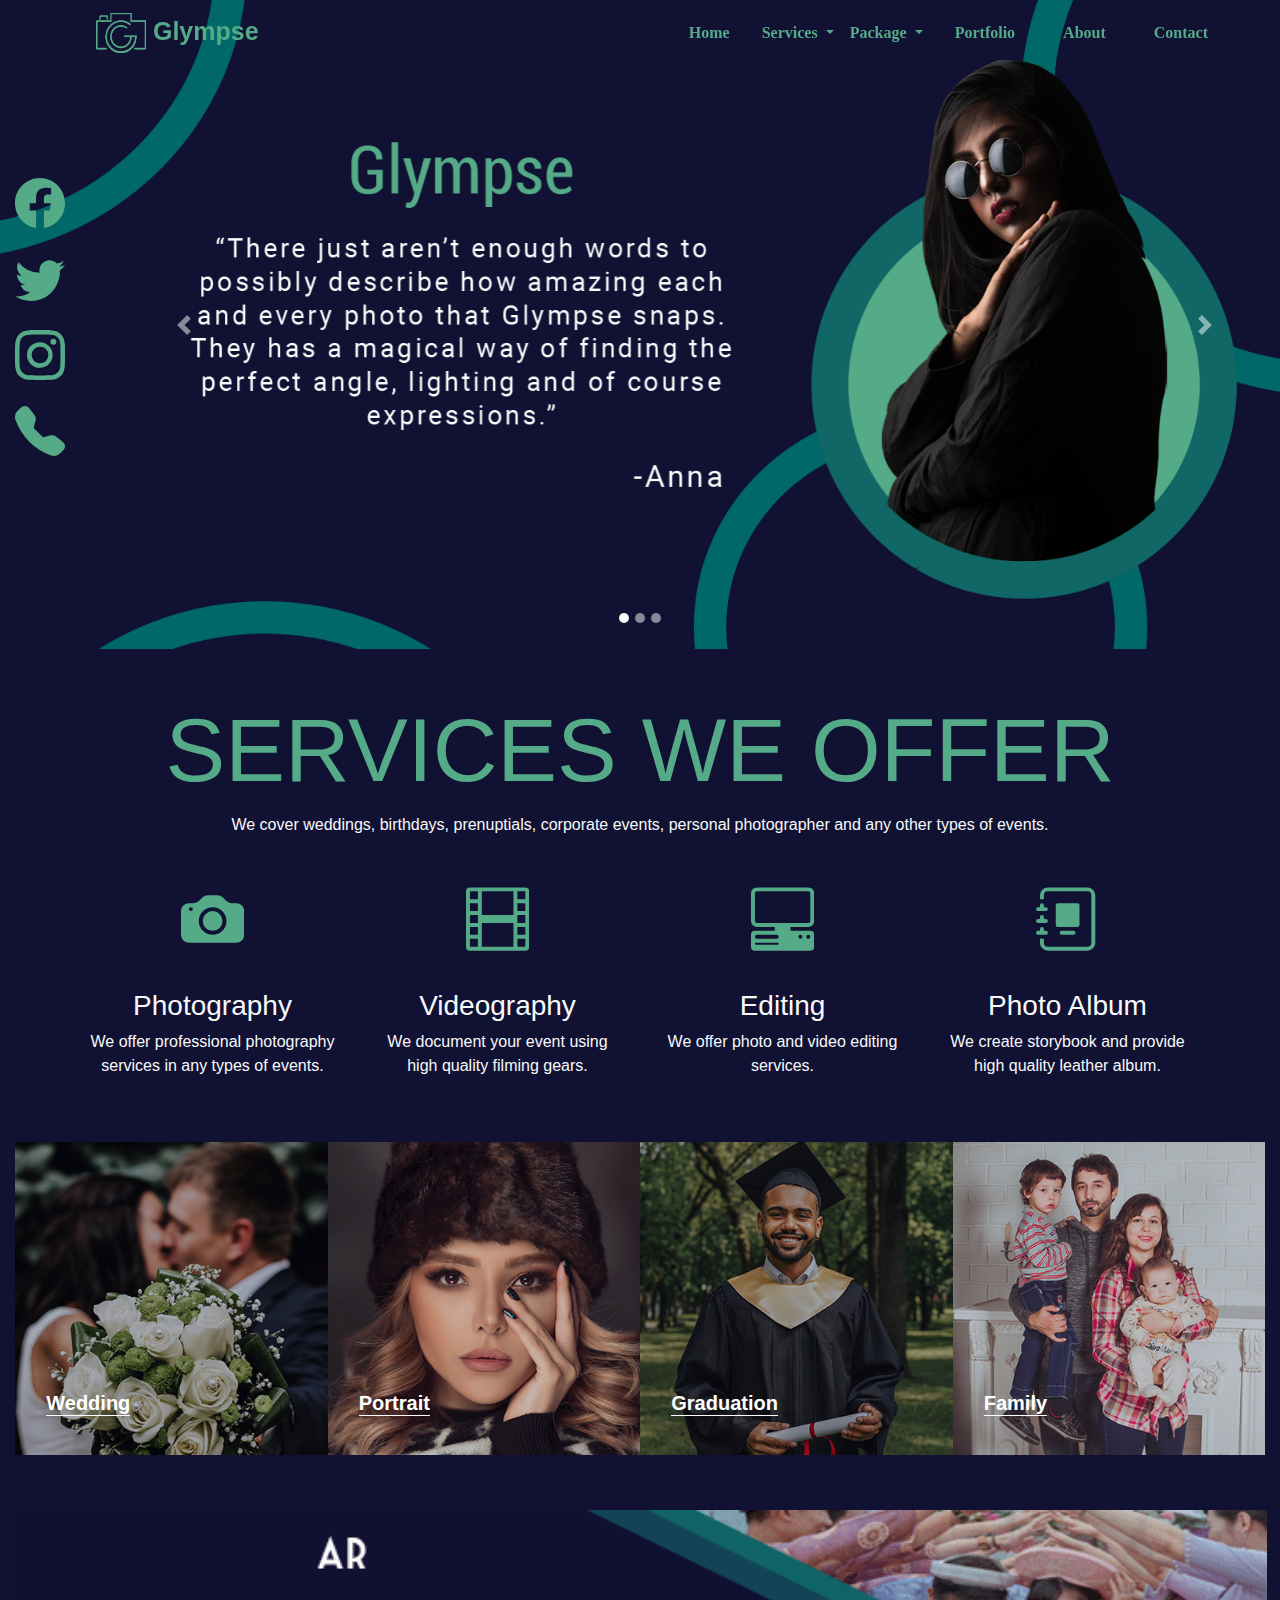
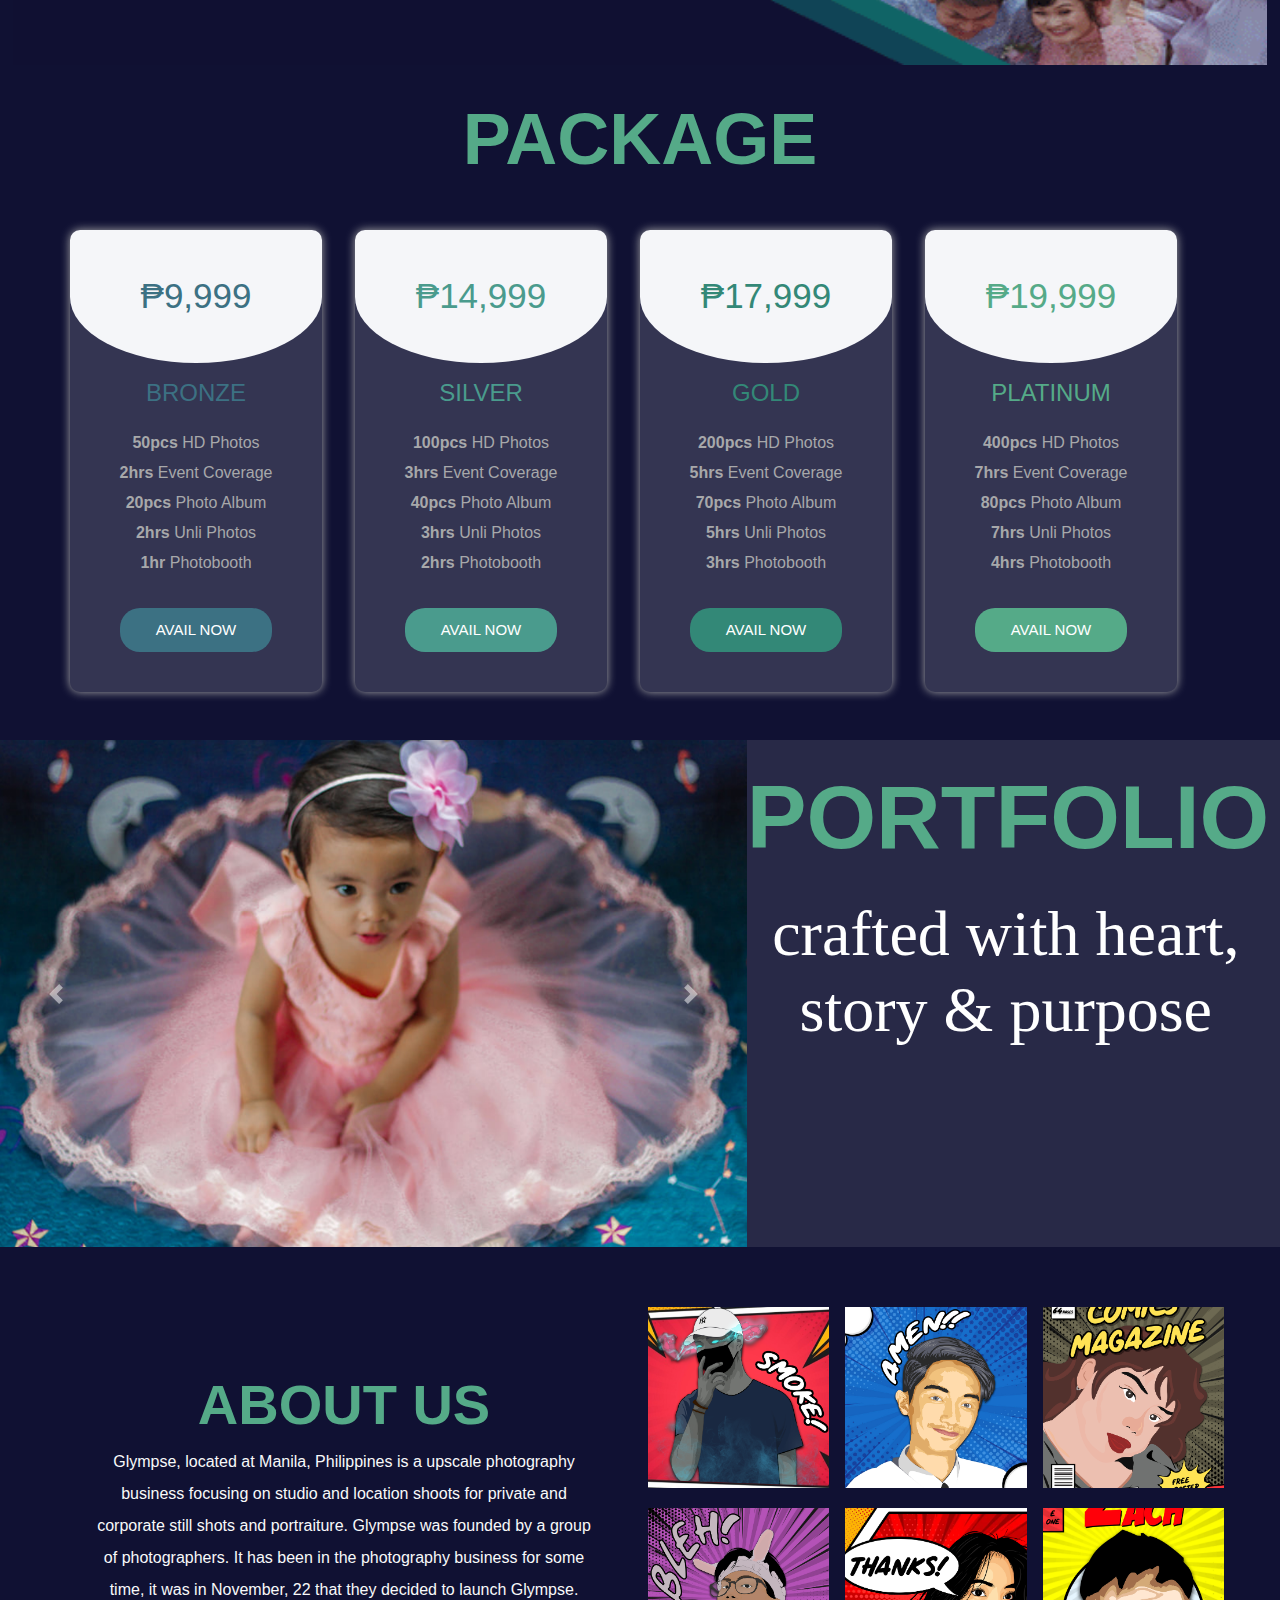
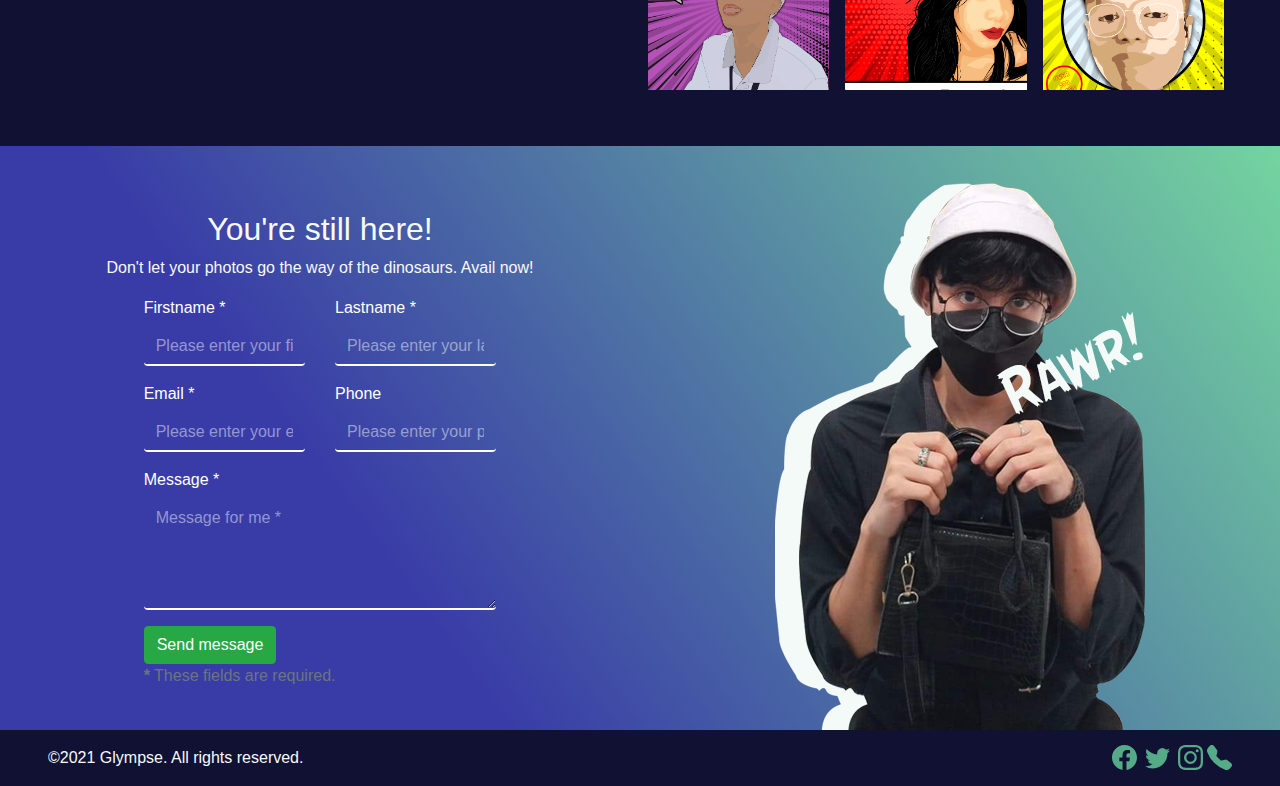
<file: index.html>
<!DOCTYPE html>
<html lang="en">
<head>
	<meta charset="utf-8">
	<meta name="viewport" content="width=device-width, initial-scale=1, minimum-scale=1, user-scalable=no">
	<title>Glympse</title>
  <link rel="icon" href="Pictures/Logo/logo2.png">
	<link rel="stylesheet" type="text/css" href="css/bootstrap.min.css">
	<link rel="stylesheet" href="css/style.css">
</head> 
<body>
  <!--    ********************** Nav bar ****************************      -->
    <div class="container-fluid p-0 fixed-top navbar-fixed-top navbar-bg">
            <nav class="navbar navbar-expand-md navbar-expand-sm  nav-justified px-lg-5 py-2 customNavbar">
          <a class="navbar-brand ml-5" href="web.html"><img src="Pictures/Logo/logo2.png" width="50" height="40" class="d-inline-block align-top" alt="">
              Glympse
          </a>       
          <button class="navbar-toggler" type="button" data-toggle="collapse" data-target="#navbarSupportedContent" aria-controls="navbarSupportedContent" aria-expanded="false" aria-label="Toggle navigation">
            <span class="navbar-toggler-icon"></span>
          </button>
          <div class="collapse navbar-collapse" id="navbarSupportedContent">
            <ul class="navbar-nav ml-auto">
              <li class="nav-item active">
                <a class="nav-link px-4" href="https://www.youtube.com/watch?v=dQw4w9WgXcQ">Home <span class="sr-only">(current)</span></a>
              </li>
              <li class="nav-item dropdown">
                <a class="nav-link  dropdown-toggle" href="#services" data-bs-toggle="dropdown">  Services  </a>
                 <ul class="dropdown-menu">
                 <li><a class="dropdown-item" href="#services"> Photography</a></li>
                 <li><a class="dropdown-item" href="#services"> Videography </a></li>
                 <li><a class="dropdown-item" href="#services"> Photo Editing </a></li>
                 <li><a class="dropdown-item" href="#services"> Photo Album </a></li>
                 </ul>
             </li>
                <li class="nav-item dropdown">
                  <a class="nav-link  dropdown-toggle" href="#package" data-bs-toggle="dropdown">  Package  </a>
                  <ul class="dropdown-menu">
                  <li><a class="dropdown-item" href=  "#bronze"> Bronze</a></li>
                  <li><a class="dropdown-item" href="#silver"> Silver </a></li>
                  <li><a class="dropdown-item" href="#gold"> Gold </a></li>
                  <li><a class="dropdown-item" href="#platinum"> Platinum </a></li>
                  </ul>
              </li>
                  <li class="nav-item">
                <a class="nav-link px-4" href="#portfolio">Portfolio</a>
              </li>
                <li class="nav-item">
                <a class="nav-link px-4" href="#about">About</a>
              </li>
                <li class="nav-item">
                <a class="nav-link px-4" href="#contact">Contact</a>
              </li>
            </ul>
          </div>
        </nav>
    </div>

 <!--    ***********************   end navabr ***************************      -->  
 <!--    ****************************   Carousel   **********************      -->  
 <div class="container-fluid p-0 imgg">
           
  <div id="carouselExampleIndicators" class="carousel slide" data-ride="carousel">
      <ol class="carousel-indicators dots">
        <li data-target="#carouselExampleIndicators" data-slide-to="0" class="active"></li>
        <li data-target="#carouselExampleIndicators" data-slide-to="1"></li>
        <li data-target="#carouselExampleIndicators" data-slide-to="2"></li>
      </ol>
        <div class="row">
         
            <div class="col-lg-1 col-sm-1 col-xl-1 col-1 align-self-center mx-auto">
                <ul class="list-unstyled text-center">
               
                <li class="p-2"><a href="https://www.facebook.com/MDTI.training">
<svg class="mx-auto d-block customI" xmlns="http://www.w3.org/2000/svg" width="50" height="60" fill="currentColor" class="bi bi-facebook" viewBox="0 0 16 16">
<path d="M16 8.049c0-4.446-3.582-8.05-8-8.05C3.58 0-.002 3.603-.002 8.05c0 4.017 2.926 7.347 6.75 7.951v-5.625h-2.03V8.05H6.75V6.275c0-2.017 1.195-3.131 3.022-3.131.876 0 1.791.157 1.791.157v1.98h-1.009c-.993 0-1.303.621-1.303 1.258v1.51h2.218l-.354 2.326H9.25V16c3.824-.604 6.75-3.934 6.75-7.951z"/>
</svg></a></li>
                    <li class="p-2"><a href="undercons.html">
 <svg class="mx-auto d-block customI" xmlns="http://www.w3.org/2000/svg" width="50" height="60" fill="currentColor" class="bi bi-twitter" viewBox="0 0 16 16">
<path d="M5.026 15c6.038 0 9.341-5.003 9.341-9.334 0-.14 0-.282-.006-.422A6.685 6.685 0 0 0 16 3.542a6.658 6.658 0 0 1-1.889.518 3.301 3.301 0 0 0 1.447-1.817 6.533 6.533 0 0 1-2.087.793A3.286 3.286 0 0 0 7.875 6.03a9.325 9.325 0 0 1-6.767-3.429 3.289 3.289 0 0 0 1.018 4.382A3.323 3.323 0 0 1 .64 6.575v.045a3.288 3.288 0 0 0 2.632 3.218 3.203 3.203 0 0 1-.865.115 3.23 3.23 0 0 1-.614-.057 3.283 3.283 0 0 0 3.067 2.277A6.588 6.588 0 0 1 .78 13.58a6.32 6.32 0 0 1-.78-.045A9.344 9.344 0 0 0 5.026 15z"/>
                        </svg></a>
                    </li>
                <li  class="p-2"><a href="undercons.html">
<svg class="mx-auto d-block customI" xmlns="http://www.w3.org/2000/svg" width="50" height="60" fill="currentColor" class="bi bi-instagram" viewBox="0 0 16 16">
<path d="M8 0C5.829 0 5.556.01 4.703.048 3.85.088 3.269.222 2.76.42a3.917 3.917 0 0 0-1.417.923A3.927 3.927 0 0 0 .42 2.76C.222 3.268.087 3.85.048 4.7.01 5.555 0 5.827 0 8.001c0 2.172.01 2.444.048 3.297.04.852.174 1.433.372 1.942.205.526.478.972.923 1.417.444.445.89.719 1.416.923.51.198 1.09.333 1.942.372C5.555 15.99 5.827 16 8 16s2.444-.01 3.298-.048c.851-.04 1.434-.174 1.943-.372a3.916 3.916 0 0 0 1.416-.923c.445-.445.718-.891.923-1.417.197-.509.332-1.09.372-1.942C15.99 10.445 16 10.173 16 8s-.01-2.445-.048-3.299c-.04-.851-.175-1.433-.372-1.941a3.926 3.926 0 0 0-.923-1.417A3.911 3.911 0 0 0 13.24.42c-.51-.198-1.092-.333-1.943-.372C10.443.01 10.172 0 7.998 0h.003zm-.717 1.442h.718c2.136 0 2.389.007 3.232.046.78.035 1.204.166 1.486.275.373.145.64.319.92.599.28.28.453.546.598.92.11.281.24.705.275 1.485.039.843.047 1.096.047 3.231s-.008 2.389-.047 3.232c-.035.78-.166 1.203-.275 1.485a2.47 2.47 0 0 1-.599.919c-.28.28-.546.453-.92.598-.28.11-.704.24-1.485.276-.843.038-1.096.047-3.232.047s-2.39-.009-3.233-.047c-.78-.036-1.203-.166-1.485-.276a2.478 2.478 0 0 1-.92-.598 2.48 2.48 0 0 1-.6-.92c-.109-.281-.24-.705-.275-1.485-.038-.843-.046-1.096-.046-3.233 0-2.136.008-2.388.046-3.231.036-.78.166-1.204.276-1.486.145-.373.319-.64.599-.92.28-.28.546-.453.92-.598.282-.11.705-.24 1.485-.276.738-.034 1.024-.044 2.515-.045v.002zm4.988 1.328a.96.96 0 1 0 0 1.92.96.96 0 0 0 0-1.92zm-4.27 1.122a4.109 4.109 0 1 0 0 8.217 4.109 4.109 0 0 0 0-8.217zm0 1.441a2.667 2.667 0 1 1 0 5.334 2.667 2.667 0 0 1 0-5.334z"/>
                    </svg>  </a>        
                    
                    </li>
                <li class="p-2"><a href="undercons.html">
    <svg class="mx-auto d-block  customI" xmlns="http://www.w3.org/2000/svg" width="50" height="60" fill="currentColor" class="bi bi-telephone-fill" viewBox="0 0 16 16">
<path fill-rule="evenodd" d="M1.885.511a1.745 1.745 0 0 1 2.61.163L6.29 2.98c.329.423.445.974.315 1.494l-.547 2.19a.678.678 0 0 0 .178.643l2.457 2.457a.678.678 0 0 0 .644.178l2.189-.547a1.745 1.745 0 0 1 1.494.315l2.306 1.794c.829.645.905 1.87.163 2.611l-1.034 1.034c-.74.74-1.846 1.065-2.877.702a18.634 18.634 0 0 1-7.01-4.42 18.634 18.634 0 0 1-4.42-7.009c-.362-1.03-.037-2.137.703-2.877L1.885.511z"/>
                    </svg> </a>
                    
                    
                    </li>
                
                </ul>
            </div>
              
      
      <div class="col-lg-11 col-sm-11 col-md-11 col-11">
      <div class="carousel-inner">
          <div class="carousel-item active">
            <img src="Pictures/CarouselImages/pic1.png" class="d-block w-100" alt="...">
          </div>
          <div class="carousel-item">
            <img src="Pictures/CarouselImages/pic2.png" class="d-block w-100" alt="...">
          </div>
          <div class="carousel-item">
            <img src="Pictures/CarouselImages/pic3.png" class="d-block w-100" alt="...">
          </div>
      </div>
        <button class="carousel-control-prev" type="button" data-target="#carouselExampleIndicators" data-slide="prev">
          <span class="carousel-control-prev-icon" aria-hidden="true"></span>
          <span class="sr-only">Previous</span>
        </button>
        <button class="carousel-control-next" type="button" data-target="#carouselExampleIndicators" data-slide="next">
          <span class="carousel-control-next-icon" aria-hidden="true"></span>
          <span class="sr-only">Next</span>
        </button>
  </div>
      </div>
      </div>
</div>
<!--    ************************  end Carousel **************************      -->      
<!--    ************************  about   **************************      -->   
<!--    di ko pa alam pinakang layout kaya ganyan muna ginawa ko -->
<div class="parallax">
  <div class="container" id="services">
    <div class="row">
        <div class="col text-center pt-4 mt-4 px-3">
            <h1 class="customtxtcolor display-3">SERVICES WE OFFER</h1>
            <p class="text-light">We cover weddings, birthdays, prenuptials, corporate events, personal photographer and any other types of events.</p>
        </div>
    </div>
    
<!--    palitan mo pala font pre hahahahha -->

<div class="row ">
  <div class="col-xl-3 col-lg-3 col-md-3 col-sm-12 col-12 px-3"><a href="services landing/index.html">
      <svg class="mx-auto d-block img-fluid service-icons w-25 mt-lg-3 mb-1 customicons" xmlns="http://www.w3.org/2000/svg" width="110" height="110" fill="currentColor" class="bi bi-camera-fill" viewBox="0 0 16 16">
        <path d="M10.5 8.5a2.5 2.5 0 1 1-5 0 2.5 2.5 0 0 1 5 0z"/>
        <path d="M2 4a2 2 0 0 0-2 2v6a2 2 0 0 0 2 2h12a2 2 0 0 0 2-2V6a2 2 0 0 0-2-2h-1.172a2 2 0 0 1-1.414-.586l-.828-.828A2 2 0 0 0 9.172 2H6.828a2 2 0 0 0-1.414.586l-.828.828A2 2 0 0 1 3.172 4H2zm.5 2a.5.5 0 1 1 0-1 .5.5 0 0 1 0 1zm9 2.5a3.5 3.5 0 1 1-7 0 3.5 3.5 0 0 1 7 0z"/>
        </svg></a>
      <h3 class="text-center text-light pt-3" >Photography</h3>
          <p class="text-light text-center"> We offer professional photography services in any types of events.</p>
        </div>
  <div class="col-xl-3 col-l  g-3 col-md-3 col-sm-12 col-12 px-3  "><a href="services landing/index.html">
      <svg class="mx-auto d-block img-fluid service-icons w-25 mt-lg-3 mb-1 customicons " xmlns="http://www.w3.org/2000/svg" width="110" height="110" fill="currentColor" class="bi bi-film" viewBox="0 0 16 16">
        <path d="M0 1a1 1 0 0 1 1-1h14a1 1 0 0 1 1 1v14a1 1 0 0 1-1 1H1a1 1 0 0 1-1-1V1zm4 0v6h8V1H4zm8 8H4v6h8V9zM1 1v2h2V1H1zm2 3H1v2h2V4zM1 7v2h2V7H1zm2 3H1v2h2v-2zm-2 3v2h2v-2H1zM15 1h-2v2h2V1zm-2 3v2h2V4h-2zm2 3h-2v2h2V7zm-2 3v2h2v-2h-2zm2 3h-2v2h2v-2z"/>
        </svg></a>
      <h3 class="text-center text-light pt-3">Videography</h3>
           <p class="text-light text-center">We document your event using high quality filming gears.</p>
  </div>
  <div class="col-xl-3 col-lg-3 col-md-3 col-sm-12 col-12 px-3 "><a href="services landing/index.html">
     <svg class="mx-auto d-block img-fluid service-icons w-25 mt-lg-3 mb-1 customicons " xmlns="http://www.w3.org/2000/svg" width="110" height="110" fill="currentColor" class="bi bi-pc-display-horizontal" viewBox="0 0 16 16">
<path d="M1.5 0A1.5 1.5 0 0 0 0 1.5v7A1.5 1.5 0 0 0 1.5 10H6v1H1a1 1 0 0 0-1 1v3a1 1 0 0 0 1 1h14a1 1 0 0 0 1-1v-3a1 1 0 0 0-1-1h-5v-1h4.5A1.5 1.5 0 0 0 16 8.5v-7A1.5 1.5 0 0 0 14.5 0h-13Zm0 1h13a.5.5 0 0 1 .5.5v7a.5.5 0 0 1-.5.5h-13a.5.5 0 0 1-.5-.5v-7a.5.5 0 0 1 .5-.5ZM12 12.5a.5.5 0 1 1 1 0 .5.5 0 0 1-1 0Zm2 0a.5.5 0 1 1 1 0 .5.5 0 0 1-1 0ZM1.5 12h5a.5.5 0 0 1 0 1h-5a.5.5 0 0 1 0-1ZM1 14.25a.25.25 0 0 1 .25-.25h5.5a.25.25 0 1 1 0 .5h-5.5a.25.25 0 0 1-.25-.25Z"/>
</svg></a>
      <h3 class="text-center text-light pt-3"> Editing</h3>
           <p class="text-light text-center">We offer photo and video editing services. </p>
  </div>
  <div class="col-xl-3 col-lg-3 col-md-3 col-sm-12 col-12 px-3 "><a href="services landing/index.html">
    <svg class="mx-auto d-block img-fluid service-icons w-25 mt-lg-3 mb-1 customicons " xmlns="http://www.w3.org/2000/svg" width="110" height="110" fill="currentColor" class="bi bi-journal-album" viewBox="0 0 16 16">
      <path d="M5.5 4a.5.5 0 0 0-.5.5v5a.5.5 0 0 0 .5.5h5a.5.5 0 0 0 .5-.5v-5a.5.5 0 0 0-.5-.5h-5zm1 7a.5.5 0 0 0 0 1h3a.5.5 0 0 0 0-1h-3z"/>
      
      <path d="M3 0h10a2 2 0 0 1 2 2v12a2 2 0 0 1-2 2H3a2 2 0 0 1-2-2v-1h1v1a1 1 0 0 0 1 1h10a1 1 0 0 0 1-1V2a1 1 0 0 0-1-1H3a1 1 0 0 0-1 1v1H1V2a2 2 0 0 1 2-2z"/>
      <path d="M1 5v-.5a.5.5 0 0 1 1 0V5h.5a.5.5 0 0 1 0 1h-2a.5.5 0 0 1 0-1H1zm0 3v-.5a.5.5 0 0 1 1 0V8h.5a.5.5 0 0 1 0 1h-2a.5.5 0 0 1 0-1H1zm0 3v-.5a.5.5 0 0 1 1 0v.5h.5a.5.5 0 0 1 0 1h-2a.5.5 0 0 1 0-1H1z"/>
    </svg>
  </a>
      <h3 class="text-center text-light pt-3"> Photo Album</h3>
           <p class="text-light text-center">We create storybook and provide high quality leather album. </p>
  </div>
</div>
</div>
    <!--- ********************** services **************************** -->
    <div class="container-fluid">
      <div class=" text-center row mx-auto">
         <div class="col-lg-3 col-md-6 col-sm-6 col-xs-12 pics mx-auto my-lg-5  my-md-3 my-sm-2 my-3" >
            <div class="see-more text-center">
                <span id="click" class="lnr lnr-eye">
                  <a href="services landing/index.html" class="text-small see">See more
                    <!-- <img class="pl-lg-1 " src="/Pictures/Icon/camera-retro-solid-after.svg" alt=""> -->
                  </a>
                </span>
               </a>
            </div>
            <article class="text-left">
               <h2>Wedding </h2> 
               <!-- <h4>eme eme eme eme</h4> -->
            </article>
            <div class="pics">
              <img src="Pictures/Pics/1.jpeg" alt="">
            </div>
         </div>
    
         <div class="col-lg-3 col-md-6 col-sm-6 col-xs-12 pics mx-auto my-lg-5  my-md-3 my-sm-2 my-3  ">
          <div class="see-more text-center">
            <span id="click" class="lnr lnr-eye">
              <a href="services landing/index.html" class="text-small see">See more
                
              </a>
            </span>

        </div>
            <article class="text-left">
               <h2>Portrait </h2>
               <!-- <h4>eme eme eme eme eme eme eme</h4> -->
            </article>
            <img src="Pictures/Pics/2.jpeg" alt="">
         </div>
    
         <div class="col-lg-3 col-md-6 col-sm-6 col-xs-12 pics mx-auto my-lg-5  my-md-3 my-sm-2 my-3  ">
          <div class="see-more text-center">
            <span id="click" class="lnr lnr-eye">
              <a href="services landing/index.html" class="text-small see">See more
                <!-- <img class="pl-lg-1 " src="/Pictures/Icon/desktop-solid.svg" alt=""> -->
              </a>
            </span>
          
        </div>
            <article class="text-left">
               <h2>Graduation <br></h2>
               <!-- <h4>eme eme eme eme eme eme eme</h4> -->
            </article>
            <img src="Pictures/Pics/3.jpeg" alt="">
         </div>
         <div class="col-lg-3 col-md-6 col-sm-6 col-xs-12 pics mx-auto my-lg-5  my-md-3 my-sm-2 my-3  ">
          <div class="see-more text-center">
            <span id="click" class="lnr lnr-eye">
              <a href="services landing/index.html" class="text-small see">See more
                <!-- <img class="pl-lg-1 " src="/Pictures/Icon/images-solid.svg" alt=""> -->
              </a>
            </span>
           
        </div>
          <article class="text-left">
             <h2>Family</h2>
             <!-- <h4>eme eme eme eme eme eme eme</h4> -->
          </article>
          <img src="Pictures/Pics/4.jpeg" alt="">
       </div>
      </div>
    </div>
    <!--- ********************** end services **************************** -->
    <div class="ads my-0 p-0 mb-lg-4">
      <a class="btn" data-toggle="modal" data-target="#exampleModal" >
        <img class="image-responsive w-100" src="Pictures/Pics/ads.gif" alt="">
      </a>
    </div>
    <!-- ********************* package ******************************* -->
          <div class="demo" id="package">
            <div class="container text-center">
              <p class="h2 text-uppercase display-3 mb-lg-5 mt-lg-0">PACKAGE</p>
              <div class="row">
                <div class="col-md-3 col-sm-6 pr-lg-5" id="bronze">
                  <div class="pricingTable bronze">
                    <div class="pricingTable-header">
                    <i class="fa fa-adjust"></i>
                    <div class="price-value"> ₱9,999 <span class="month"></span> </div>
                    </div>
                      <h3 class="heading pt-3">bronze</h3>
                      <div class="pricing-content">
                        <ul>
                          <li><b>50pcs</b> HD Photos</li>
                          <li><b>2hrs</b> Event Coverage</li>
                          <li><b>20pcs</b> Photo Album</li>
                          <li><b>2hrs</b> Unli Photos</li>
                          <li><b>1hr</b> Photobooth </li>
                        </ul>
                      </div>
                    <div class="pricingTable-signup">
                    <a class="btn" data-toggle="modal" data-target="#exampleModal" >avail now</a>
                    </div>
                  </div>
                 </div>
                  <div class="col-md-3 col-sm-6 pr-lg-5" id="silver">
                    <div class="pricingTable silver">
                      <div class="pricingTable-header">
                      <i class="fa fa-briefcase"></i>
                      <div class="price-value"> ₱14,999 <span class="month"></span> </div>
                      </div>
                    <h3 class="heading pt-3">silver</h3>
                      <div class="pricing-content">
                      <ul>
                      <li><b>100pcs</b> HD Photos</li>
                      <li><b>3hrs</b> Event Coverage</li>
                      <li><b>40pcs</b> Photo Album</li>
                      <li><b>3hrs</b> Unli Photos</li>
                      <li><b>2hrs</b> Photobooth </li>
                      </ul>
                      </div>
                      <div class="pricingTable-signup">
                      <a class="btn" data-toggle="modal" data-target="#exampleModal">avail now</a>
                      </div>
                    </div>
                  </div>
                  <div class="col-md-3 col-sm-6 pr-lg-5" id="gold">
                  <div class="pricingTable gold">
                  <div class="pricingTable-header">
                  <i class="fa fa-diamond"></i>
                  <div class="price-value"> ₱17,999 <span class="month"></span> </div>
                  </div>
                  <h3 class="heading pt-3">gold</h3>
                  <div class="pricing-content">
                  <ul>
                  <li><b>200pcs</b> HD Photos</li>
                  <li><b>5hrs</b> Event Coverage</li>
                  <li><b>70pcs</b> Photo Album</li>
                  <li><b>5hrs</b> Unli Photos</li>
                  <li><b>3hrs</b> Photobooth </li>
                  </ul>
                  </div>
                  <div class="pricingTable-signup">
                  <a class="btn" data-toggle="modal" data-target="#exampleModal">avail now</a>
                  </div>
                  </div>
                  </div>
                  <div class="col-md-3 col-sm-6 pr-lg-5" id="platinum">
                  <div class="pricingTable platinum">
                  <div class="pricingTable-header">
                  <i class="fa fa-cube"></i>
                  <div class="price-value"> ₱19,999  <span class="month"></span> </div>
                  </div>
                  <h3 class="heading pt-3">platinum</h3>
                  <div class="pricing-content">
                  <ul>
                  <li><b>400pcs</b> HD Photos</li>
                  <li><b>7hrs</b> Event Coverage</li>
                  <li><b>80pcs</b> Photo Album</li>
                  <li><b>7hrs</b> Unli Photos</li>
                  <li><b>4hrs</b> Photobooth </li>
                  </ul>
                  </div>
                    <div class="pricingTable-signup">
                    <a class="btn" data-toggle="modal" data-target="#exampleModal">avail now</a>
                    </div>
                  </div>
                </div>
              </div>
            </div>
          </div>
  
    <!-- ********************* end package *************************** -->


    <!-- ************************** FORMS  ******************************* -->
    <!-- Button trigger modal -->

<!-- Modal -->
<div class="modal fade" id="exampleModal" tabindex="-1" role="dialog" aria-labelledby="exampleModalLabel" aria-hidden="true">
  <div class="modal-dialog mx-auto justify-content-center" role="document">
    <div class="modal-content ">
      <div class="container-fluid body px-lg-0 mx-lg-0">
        <div class="row justify-content-center">
          <div class="col-xl-10 px-lg-0">
            <div class="card border-0 rounded-3 shadow-lg overflow-hidden ml-0">
              <div class="card-body p-0 mx-0 ">
                <div class="row g-0 bgform">
                  <div class="col-sm-6 d-none d-sm-block bg-image px-0"></div>
                  <div class="col-sm-6 p-4">
                    <div class="text-center">
                      <div class="h3 fw-light">Contact Form</div>
                      <p class="mb-4 text-muted">Let's take a glympse</p>
                    </div>
  
                    <form id="contactForm" data-sb-form-api-token="API_TOKEN">
      
                      <!-- Name Input -->
                      <div class="form-floating mb-3">
                        <input class="form-control" id="name" type="text" placeholder="Name" data-sb-validations="required" />
                        <label for="name">Name</label>
                        <div class="invalid-feedback" data-sb-feedback="name:required">Name is required.</div>
                      </div>
      
                      <!-- Email Input -->
                      <div class="form-floating mb-3">
                        <input class="form-control" id="emailAddress" type="email" placeholder="Email Address" data-sb-validations="required,email" />
                        <label for="emailAddress">Email Address</label>
                        <div class="invalid-feedback" data-sb-feedback="emailAddress:required">Email Address is required.</div>
                        <div class="invalid-feedback" data-sb-feedback="emailAddress:email">Email Address Email is not valid.</div>
                      </div>
      
                      <!-- Message Input -->
                      <div class="form-floating mb-3">
                        <textarea class="form-control" id="message" type="text" placeholder="Message" style="height: 10rem;" data-sb-validations="required"></textarea>
                        <label for="message">Message</label>
                        <div class="invalid-feedback" data-sb-feedback="message:required">Message is required.</div>
                      </div>
      
                      <!-- Submit success message -->
                      <div class="d-none" id="submitSuccessMessage">
                        <div class="text-center mb-3">
                          <div class="fw-bolder">Form submission successful!</div>
                          <p>To activate this form, sign up at</p>
                          <a href="https://startbootstrap.com/solution/contact-forms">https://startbootstrap.com/solution/contact-forms</a>
                        </div>
                      </div>
      
                      <!-- Submit error message -->
                      <div class="d-none" id="submitErrorMessage">
                        <div class="text-center text-danger mb-3">Error sending message!</div>
                      </div>
      
                      <!-- Submit button -->
                      <div class="d-grid">
                        <button class="btn btn-primary btn-lg" id="submitButton"  type="submit">Send</button>
                      </div>
                    </form>
                    <div class="alert alert-success" role="alert" id="success-alert">
                      <button type="button" class="close" data-dismiss="alert">x</button>
                      <strong>Success! </strong> Product have added to your wishlist.
                    </div>
                    <!-- End of contact form -->
      
                  </div>
                </div>
      
              </div>
            </div>
          </div>
        </div>
      </div>
    </div>
  </div>
</div>

    
    <!-- *********************  Portfolo   *************************** -->
    <div class="portfolio-body" id="portfolio">

      <div class="container-fluid mx-auto mt-5">
        <div class="row">
          <div class="photo col-12 col-lg-7 col-md-7 col-sm-7 bg-success p-0 my-0">
            <div id="carouselExampleInterval" class="carousel slide" data-ride="carousel">
              <div class="carousel-inner">
                <div class="carousel-item active">
                  <img src="Pictures/CarouselImages/1.png" class="d-block w-100" alt="...">
                </div>
                <div class="carousel-item">
                  <img src="Pictures/CarouselImages/1.jpg" class="d-block w-100" alt="...">
                </div>
                <div class="carousel-item">
                  <img src="Pictures/CarouselImages/taba-13.jpg" class="d-block w-100" alt="...">
                </div>
                <div class="carousel-item">
                  <img src="Pictures/CarouselImages/3.jpg" class="d-block w-100" alt="...">
                </div>
              </div>
              <button class="carousel-control-prev" type="button" data-target="#carouselExampleInterval" data-slide="prev">
                <span class="carousel-control-prev-icon" aria-hidden="true"></span>
                <span class="sr-only">Previous</span>
              </button>
              <button class="carousel-control-next" type="button" data-target="#carouselExampleInterval" data-slide="next">
                <span class="carousel-control-next-icon" aria-hidden="true"></span>
                <span class="sr-only">Next</span>
              </button>
            </div>
          </div>

          <div class="caption pl-0 col-12 col-lg-5 col-md-5 col-sm-5 ">
            <p class="h2 text-center text-uppercase my-4 display-3">
              portfolio
            </p>
            <p class="portfolio-tagline text-center display-4">
              crafted with heart, <br> story & purpose
            </p>
          </div>
        </div>
      </div>
    </div>
  <!-- ************************about us ******************************** -->
  <div class="container-fluid " id="about">
    <div class="container-fluid px-5">
      <div class="row py-5 px-lg-0 align-items-center">
          
        <div class="col-lg-6 col-xl-6 col-sm-12 col-md-12 col-12 px-2 px-lg-5">
            <h2 class="text-uppercase display-4 font-weight-bold customA text-center">About Us</h2>
            <p class="text-light text-center customInfo">  Glympse, located at Manila, Philippines is a upscale photography business focusing on studio and location shoots for private and corporate still shots and portraiture. Glympse was founded by a group of photographers. It has been in the photography business for some time, it was in November, 22 that they decided to launch Glympse.</p>
        </div>
        <div class="col-lg-6 col-xl-6 col-md-12 col-12 col-sm-12 all-img">

          <div class="row">
            <div class="col-lg-4 col-xl-4 col-md-4 col-sm-4 col-4 p-1 img1 p-lg-2">
              <img class="img-fluid d-block my-1 jc" src="Pictures/Pics/1.png" alt="">
            </div>
            <div class="col-lg-4 col-xl-4 col-md-4 col-sm-4 col-4 p-1 img2 p-lg-2">
              <img class="img-fluid d-block my-1 lord"  src="Pictures/Pics/3.png" alt="">
            </div> 
            <div class="col-lg-4 col-xl-4 col-md-4 col-sm-4 col-4 p-1 img3 p-lg-2">
              <img class="img-fluid d-block my-1 mia" src="Pictures/Pics/4.png" alt="">
            </div>
      
          
            <div class="col-lg-4 col-xl-4 col-md-4 col-sm-4 col-4 p-1 img4 p-lg-2"> 
              <img class="img-fluid d-block jherdi1"  src="Pictures/Pics/2.png" alt="">
            </div>
            <div class="col-lg-4 col-xl-4 col-md-4 col-sm-4 col-4 p-1 img5 p-lg-2"> 
              <img class="img-fluid d-block merielle"  src="Pictures/Pics/5.png" alt="">
            </div>
            <div class="col-lg-4 col-xl-4 col-md-4 col-sm-4 col-4  p-1 img6 p-lg-2">
              <img  class="img-fluid d-block zach" src="Pictures/Pics/6.png" alt="">
            </div>
         
          </div>
        </div>
        </div>
      </div>
    </div>
    <!-- ******************** end portfolio *************************** -->
  <div class="container-fluid bg-rawr" id="contact">
      <div class="row align-items-center pt-3 Footersize" >
          <div class="col-12 col-sm-12 col-md-6 col-lg-6 col-xl-6 p-lg-5 p-sm-0">
              <h2 class="text-center text-light">You're still here!</h2>
              <p class="text-center text-light">Don't let your photos go the way of the dinosaurs. Avail now!</p>
              <div class="row ">
          
                <div class="col-lg-8 col-lg-offset-2 mx-lg-auto">
          
                  <form id="contact-form" method="post" action="contact.php" role="form">
          
                  <div class="messages"></div>
          
                  <div class="controls">
          
                    <div class="row">
                      <div class="col-md-6">
                        <div class="form-group">
                          <label for="form_name">Firstname *</label>
                          <input id="form_name" type="text" name="name" class="form-control" placeholder="Please enter your firstname *" required="required" data-error="Firstname is required.">
                          <div class="help-block with-errors"></div>
                        </div>
                      </div>
                      <div class="col-md-6">
                        <div class="form-group">
                          <label for="form_lastname">Lastname *</label>
                          <input id="form_lastname" type="text" name="surname" class="form-control" placeholder="Please enter your lastname *" required="required" data-error="Lastname is required.">
                          <div class="help-block with-errors"></div>
                        </div>
                      </div>
                    </div>
                    <div class="row">
                      <div class="col-md-6">
                        <div class="form-group">
                          <label for="form_email">Email *</label>
                          <input id="form_email" type="email" name="email" class="form-control" placeholder="Please enter your email *" required="required" data-error="Valid email is required.">
                          <div class="help-block with-errors"></div>
                        </div>
                      </div>
                      <div class="col-md-6">
                        <div class="form-group">
                          <label for="form_phone">Phone</label>
                          <input id="form_phone" type="tel" name="phone" class="form-control" placeholder="Please enter your phone">
                          <div class="help-block with-errors"></div>
                        </div>
                      </div>
                    </div>
                    <div class="row">
                      <div class="col-md-12">
                        <div class="form-group">
                          <label for="form_message">Message *</label>
                          <textarea id="form_message" name="message" class="form-control" placeholder="Message for me *" rows="4" required="required" data-error="Please,leave us a message."></textarea>
                          <div class="help-block with-errors"></div>
                        </div>
                      </div>
                      <div class="col-md-12">
                        <input type="submit" class="btn btn-success btn-send" value="Send message">
                      </div>
                    </div>
                    <div class="row">
                      <div class="col-md-12">
                        <p class="text-muted"><strong>*</strong> These fields are required.</p>
                      </div>
                    </div>
                  </div>
          
                  </form>
          
                </div>
          
              </div>
          </div>
            <div class="col-12 col-sm-12 col-md-6 col-lg-6 col-xl-6 jherdi  ">
          <img class="d-block img-fluid mx-md-auto mx-sm-auto nopadding " src="Pictures/Pics/ganda.png">
          </div>
      </div>
  </div>
          <div class="container-fluid p-0">
              <div class="row align-items-center">
                  <div class="col"> <p class="text-light mt-3 ml-5">©2021 Glympse. All rights reserved.</p>
                

                  </div>

                  <div class="col  d-flex justify-content-end mr-5"> 
                    <a href="undercons.html">
                      <svg class="customI2 mx-1" xmlns="http://www.w3.org/2000/svg" width="25" height="25" fill="currentColor" class="bi bi-facebook" viewBox="0 0 16 16">
                        <path d="M16 8.049c0-4.446-3.582-8.05-8-8.05C3.58 0-.002 3.603-.002 8.05c0 4.017 2.926 7.347 6.75 7.951v-5.625h-2.03V8.05H6.75V6.275c0-2.017 1.195-3.131 3.022-3.131.876 0 1.791.157 1.791.157v1.98h-1.009c-.993 0-1.303.621-1.303 1.258v1.51h2.218l-.354 2.326H9.25V16c3.824-.604 6.75-3.934 6.75-7.951z"/>
                      </svg>
                    </a>
                    
              
                <a href="undercons.html">
                  <svg class="customI2 mx-1" xmlns="http://www.w3.org/2000/svg" width="25" height="25" fill="currentColor" class="bi bi-twitter" viewBox="0 0 16 16">
                    <path d="M5.026 15c6.038 0 9.341-5.003 9.341-9.334 0-.14 0-.282-.006-.422A6.685 6.685 0 0 0 16 3.542a6.658 6.658 0 0 1-1.889.518 3.301 3.301 0 0 0 1.447-1.817 6.533 6.533 0 0 1-2.087.793A3.286 3.286 0 0 0 7.875 6.03a9.325 9.325 0 0 1-6.767-3.429 3.289 3.289 0 0 0 1.018 4.382A3.323 3.323 0 0 1 .64 6.575v.045a3.288 3.288 0 0 0 2.632 3.218 3.203 3.203 0 0 1-.865.115 3.23 3.23 0 0 1-.614-.057 3.283 3.283 0 0 0 3.067 2.277A6.588 6.588 0 0 1 .78 13.58a6.32 6.32 0 0 1-.78-.045A9.344 9.344 0 0 0 5.026 15z"/>
                  </svg>
                </a>
                  

                  <a href="undercons.html">
                    <svg class="customI2 mx-1" xmlns="http://www.w3.org/2000/svg" width="25" height="25" fill="currentColor" class="bi bi-instagram" viewBox="0 0 16 16">
                      <path d="M8 0C5.829 0 5.556.01 4.703.048 3.85.088 3.269.222 2.76.42a3.917 3.917 0 0 0-1.417.923A3.927 3.927 0 0 0 .42 2.76C.222 3.268.087 3.85.048 4.7.01 5.555 0 5.827 0 8.001c0 2.172.01 2.444.048 3.297.04.852.174 1.433.372 1.942.205.526.478.972.923 1.417.444.445.89.719 1.416.923.51.198 1.09.333 1.942.372C5.555 15.99 5.827 16 8 16s2.444-.01 3.298-.048c.851-.04 1.434-.174 1.943-.372a3.916 3.916 0 0 0 1.416-.923c.445-.445.718-.891.923-1.417.197-.509.332-1.09.372-1.942C15.99 10.445 16 10.173 16 8s-.01-2.445-.048-3.299c-.04-.851-.175-1.433-.372-1.941a3.926 3.926 0 0 0-.923-1.417A3.911 3.911 0 0 0 13.24.42c-.51-.198-1.092-.333-1.943-.372C10.443.01 10.172 0 7.998 0h.003zm-.717 1.442h.718c2.136 0 2.389.007 3.232.046.78.035 1.204.166 1.486.275.373.145.64.319.92.599.28.28.453.546.598.92.11.281.24.705.275 1.485.039.843.047 1.096.047 3.231s-.008 2.389-.047 3.232c-.035.78-.166 1.203-.275 1.485a2.47 2.47 0 0 1-.599.919c-.28.28-.546.453-.92.598-.28.11-.704.24-1.485.276-.843.038-1.096.047-3.232.047s-2.39-.009-3.233-.047c-.78-.036-1.203-.166-1.485-.276a2.478 2.478 0 0 1-.92-.598 2.48 2.48 0 0 1-.6-.92c-.109-.281-.24-.705-.275-1.485-.038-.843-.046-1.096-.046-3.233 0-2.136.008-2.388.046-3.231.036-.78.166-1.204.276-1.486.145-.373.319-.64.599-.92.28-.28.546-.453.92-.598.282-.11.705-.24 1.485-.276.738-.034 1.024-.044 2.515-.045v.002zm4.988 1.328a.96.96 0 1 0 0 1.92.96.96 0 0 0 0-1.92zm-4.27 1.122a4.109 4.109 0 1 0 0 8.217 4.109 4.109 0 0 0 0-8.217zm0 1.441a2.667 2.667 0 1 1 0 5.334 2.667 2.667 0 0 1 0-5.334z"/>
                    </svg>
                  </a>
                  

                  <a href="undercons.html">
                    <svg class="customI2" xmlns="http://www.w3.org/2000/svg" width="25" height="25" fill="currentColor" class="bi bi-telephone-fill" viewBox="0 0 16 16">
                      <path fill-rule="evenodd" d="M1.885.511a1.745 1.745 0 0 1 2.61.163L6.29 2.98c.329.423.445.974.315 1.494l-.547 2.19a.678.678 0 0 0 .178.643l2.457 2.457a.678.678 0 0 0 .644.178l2.189-.547a1.745 1.745 0 0 1 1.494.315l2.306 1.794c.829.645.905 1.87.163 2.611l-1.034 1.034c-.74.74-1.846 1.065-2.877.702a18.634 18.634 0 0 1-7.01-4.42 18.634 18.634 0 0 1-4.42-7.009c-.362-1.03-.037-2.137.703-2.877L1.885.511z"/>
                    </svg>
                  </a>
                  
                  
                </div>
              </div>



 </div>
      
          <!-- <div class="col-6 col-sm-6 col-md-6 col-lg-6 ">
            <div class="container">

              
          
            </div> -->
        
          <!-- <div class="col-6 col-sm-6 col-md-3 col-lg-3 col-xl-3">
          <h5 class="text-center text-light">Our Service</h5>
              <ul class="list-unstyled text-center text-light">
                  <li>Home</li>
                  <li>Services</li>
                  <li>Packages</li>
                  <li>Portfolio</li>
                  <li>About</li>
              </ul>
          </div> -->
          <!-- <div class="col-6 col-sm-6 col-md-6 col-lg-6 col-xl-6">
            <h5 class="text-center text-light">Follow Us</h5>
              <ul class="list-unstyled text-center text-light">
                  <li>Facebook</li>
                  <li>Twitter</li>
                  <li>Instagram</li>
                  <li>Likedln</li>
              </ul>
          </div>
      
  </div>
    </div> -->
    <!-- *********************    FOOTER    ******************************* -->
    
<!-- *********************  END  FOOTER    ******************************* -->
	
</body>
</html>
<script type="text/javascript" src="js/jquery.js"></script>
<script type="text/javascript" src="js/bootstrap.bundle.min.js"></script>
  <script type="text/javascript">
  $(function () {
    $(document).scroll(function () {
      var $nav = $(".navbar-fixed-top");
      $nav.toggleClass('scrolled', $(this).scrollTop() > $nav.height());
    });
  });
</script>
<script>
  $(document).ready(function() {
$("#success-alert").hide();
$("#submitButton").click(function showAlert() {
  $("#success-alert").fadeTo(2000, 500).slideUp(500, function() {
    $("#success-alert").slideUp(500);
  });
});
});
</script>
</file>
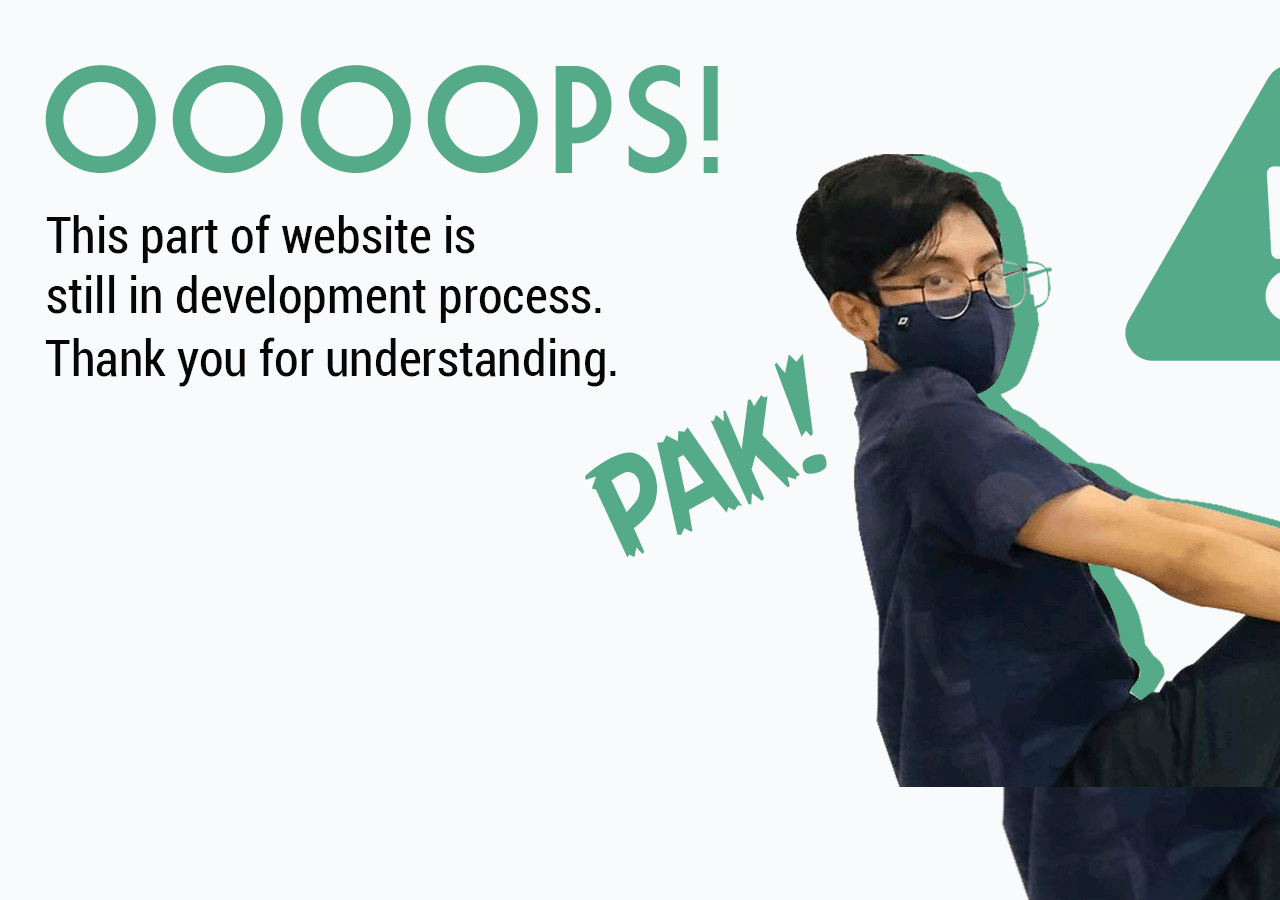
<file: undercons.html>
<!DOCTYPE html>
<html lang="en">
<head>
	<meta charset="utf-8">
	<meta name="viewport" content="width=device-width, initial-scale=1">
	<title>Glympse</title>
	<link rel="stylesheet" type="text/css" href="css/bootstrap.min.css">
	<style>
    body{
    background-image: url("Pictures/Background/jherdipo.gif");
    background-size: cover;
    height: 100vh;
    padding:0;
    margin:0;
}
    </style>
</head>
<body>
   <a href="web.html">
       <img src="Pictures/Background/jherdipo.gif" alt="">
   </a>
 
	<script type="text/javascript" src="js/jquery.js"></script>
	<script type="text/javascript" src="js/bootstrap.bundle.min.js"></script>
</body>
</html>
</file>
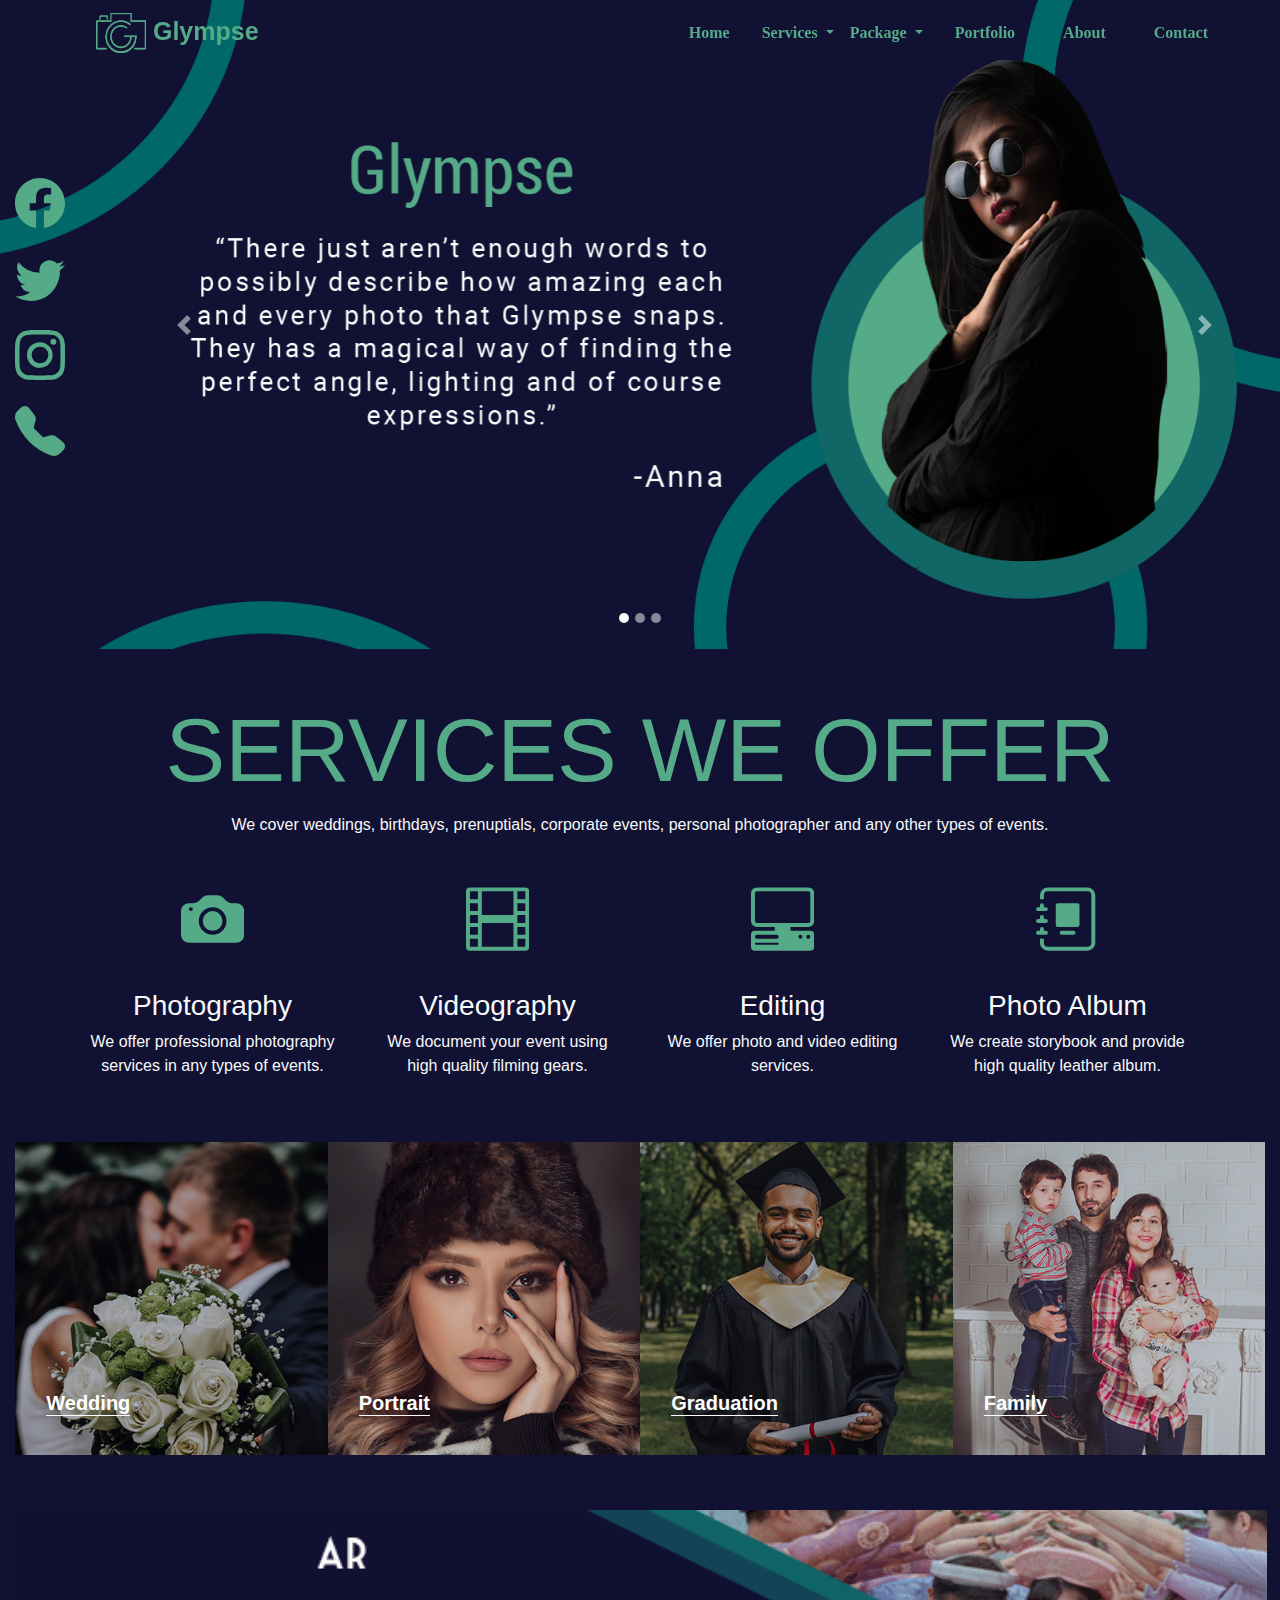
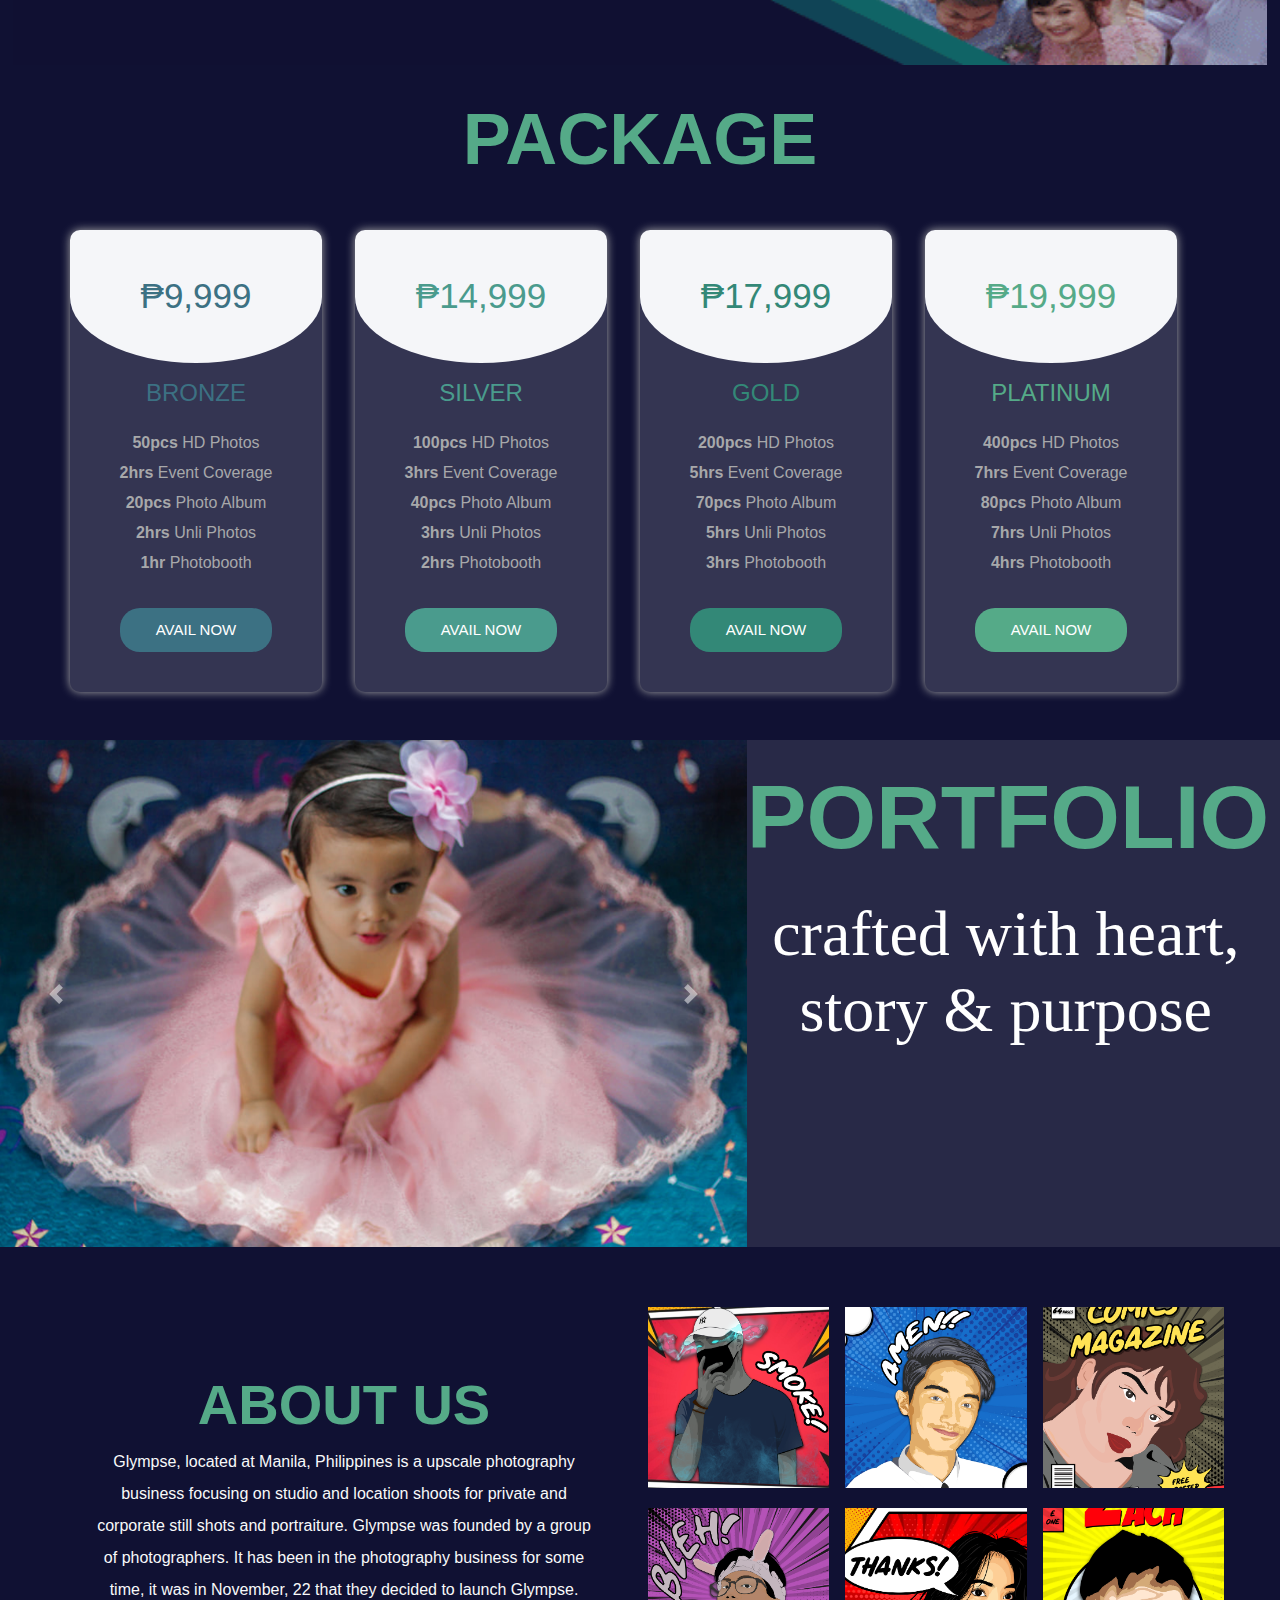
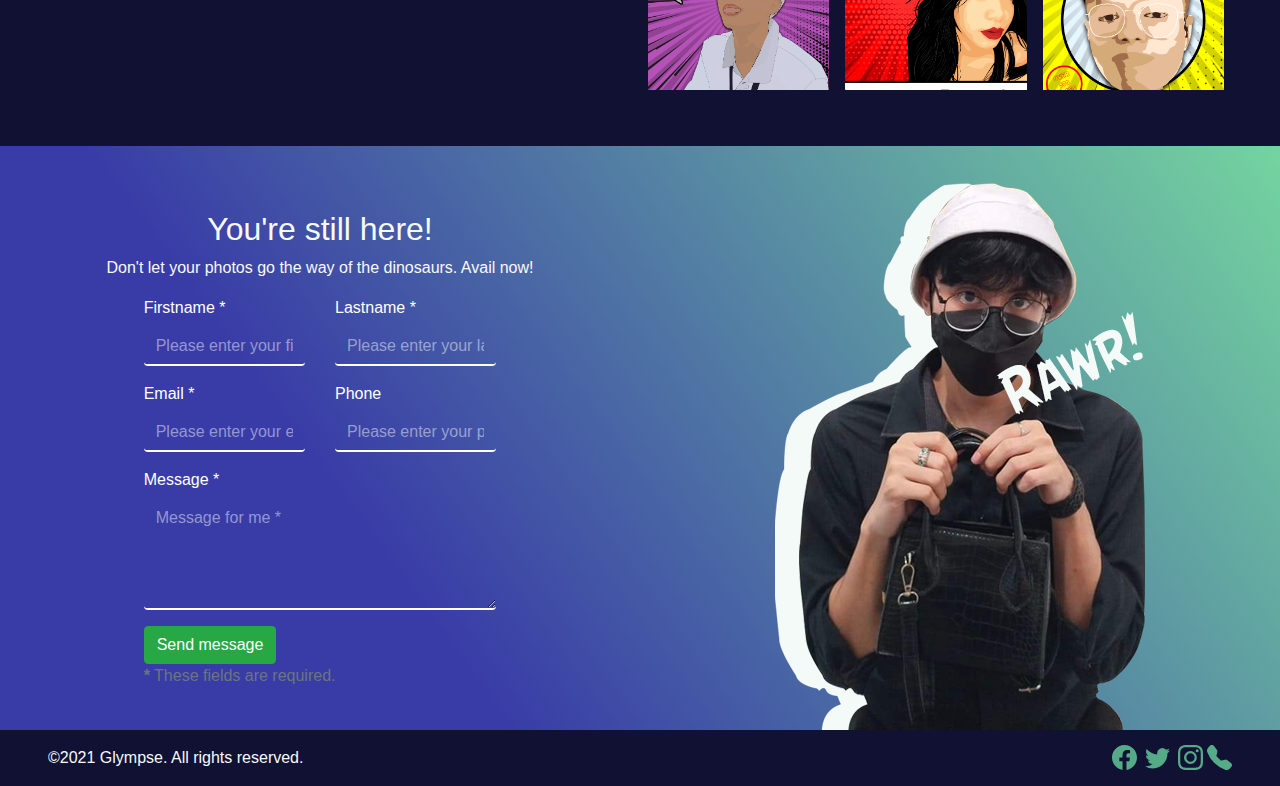
<file: web.html>
<!DOCTYPE html>
<html lang="en">
<head>
	<meta charset="utf-8">
	<meta name="viewport" content="width=device-width, initial-scale=1, minimum-scale=1, user-scalable=no">
	<title>Glympse</title>
  <link rel="icon" href="Pictures/Logo/logo2.png">
	<link rel="stylesheet" type="text/css" href="css/bootstrap.min.css">
	<link rel="stylesheet" href="css/style.css">
</head> 
<body>
  <!--    ********************** Nav bar ****************************      -->
    <div class="container-fluid p-0 fixed-top navbar-fixed-top navbar-bg">
            <nav class="navbar navbar-expand-md navbar-expand-sm  nav-justified px-lg-5 py-2 customNavbar">
          <a class="navbar-brand ml-5" href="web.html"><img src="Pictures/Logo/logo2.png" width="50" height="40" class="d-inline-block align-top" alt="">
              Glympse
          </a>       
          <button class="navbar-toggler" type="button" data-toggle="collapse" data-target="#navbarSupportedContent" aria-controls="navbarSupportedContent" aria-expanded="false" aria-label="Toggle navigation">
            <span class="navbar-toggler-icon"></span>
          </button>
          <div class="collapse navbar-collapse" id="navbarSupportedContent">
            <ul class="navbar-nav ml-auto">
              <li class="nav-item active">
                <a class="nav-link px-4" href="https://www.youtube.com/watch?v=dQw4w9WgXcQ">Home <span class="sr-only">(current)</span></a>
              </li>
              <li class="nav-item dropdown">
                <a class="nav-link  dropdown-toggle" href="#services" data-bs-toggle="dropdown">  Services  </a>
                 <ul class="dropdown-menu">
                 <li><a class="dropdown-item" href="#services"> Photography</a></li>
                 <li><a class="dropdown-item" href="#services"> Videography </a></li>
                 <li><a class="dropdown-item" href="#services"> Photo Editing </a></li>
                 <li><a class="dropdown-item" href="#services"> Photo Album </a></li>
                 </ul>
             </li>
                <li class="nav-item dropdown">
                  <a class="nav-link  dropdown-toggle" href="#package" data-bs-toggle="dropdown">  Package  </a>
                  <ul class="dropdown-menu">
                  <li><a class="dropdown-item" href=  "#bronze"> Bronze</a></li>
                  <li><a class="dropdown-item" href="#silver"> Silver </a></li>
                  <li><a class="dropdown-item" href="#gold"> Gold </a></li>
                  <li><a class="dropdown-item" href="#platinum"> Platinum </a></li>
                  </ul>
              </li>
                  <li class="nav-item">
                <a class="nav-link px-4" href="#portfolio">Portfolio</a>
              </li>
                <li class="nav-item">
                <a class="nav-link px-4" href="#about">About</a>
              </li>
                <li class="nav-item">
                <a class="nav-link px-4" href="#contact">Contact</a>
              </li>
            </ul>
          </div>
        </nav>
    </div>

 <!--    ***********************   end navabr ***************************      -->  
 <!--    ****************************   Carousel   **********************      -->  
 <div class="container-fluid p-0 imgg">
           
  <div id="carouselExampleIndicators" class="carousel slide" data-ride="carousel">
      <ol class="carousel-indicators dots">
        <li data-target="#carouselExampleIndicators" data-slide-to="0" class="active"></li>
        <li data-target="#carouselExampleIndicators" data-slide-to="1"></li>
        <li data-target="#carouselExampleIndicators" data-slide-to="2"></li>
      </ol>
        <div class="row">
         
            <div class="col-lg-1 col-sm-1 col-xl-1 col-1 align-self-center mx-auto">
                <ul class="list-unstyled text-center">
               
                <li class="p-2"><a href="https://www.facebook.com/MDTI.training">
<svg class="mx-auto d-block customI" xmlns="http://www.w3.org/2000/svg" width="50" height="60" fill="currentColor" class="bi bi-facebook" viewBox="0 0 16 16">
<path d="M16 8.049c0-4.446-3.582-8.05-8-8.05C3.58 0-.002 3.603-.002 8.05c0 4.017 2.926 7.347 6.75 7.951v-5.625h-2.03V8.05H6.75V6.275c0-2.017 1.195-3.131 3.022-3.131.876 0 1.791.157 1.791.157v1.98h-1.009c-.993 0-1.303.621-1.303 1.258v1.51h2.218l-.354 2.326H9.25V16c3.824-.604 6.75-3.934 6.75-7.951z"/>
</svg></a></li>
                    <li class="p-2"><a href="undercons.html">
 <svg class="mx-auto d-block customI" xmlns="http://www.w3.org/2000/svg" width="50" height="60" fill="currentColor" class="bi bi-twitter" viewBox="0 0 16 16">
<path d="M5.026 15c6.038 0 9.341-5.003 9.341-9.334 0-.14 0-.282-.006-.422A6.685 6.685 0 0 0 16 3.542a6.658 6.658 0 0 1-1.889.518 3.301 3.301 0 0 0 1.447-1.817 6.533 6.533 0 0 1-2.087.793A3.286 3.286 0 0 0 7.875 6.03a9.325 9.325 0 0 1-6.767-3.429 3.289 3.289 0 0 0 1.018 4.382A3.323 3.323 0 0 1 .64 6.575v.045a3.288 3.288 0 0 0 2.632 3.218 3.203 3.203 0 0 1-.865.115 3.23 3.23 0 0 1-.614-.057 3.283 3.283 0 0 0 3.067 2.277A6.588 6.588 0 0 1 .78 13.58a6.32 6.32 0 0 1-.78-.045A9.344 9.344 0 0 0 5.026 15z"/>
                        </svg></a>
                    </li>
                <li  class="p-2"><a href="undercons.html">
<svg class="mx-auto d-block customI" xmlns="http://www.w3.org/2000/svg" width="50" height="60" fill="currentColor" class="bi bi-instagram" viewBox="0 0 16 16">
<path d="M8 0C5.829 0 5.556.01 4.703.048 3.85.088 3.269.222 2.76.42a3.917 3.917 0 0 0-1.417.923A3.927 3.927 0 0 0 .42 2.76C.222 3.268.087 3.85.048 4.7.01 5.555 0 5.827 0 8.001c0 2.172.01 2.444.048 3.297.04.852.174 1.433.372 1.942.205.526.478.972.923 1.417.444.445.89.719 1.416.923.51.198 1.09.333 1.942.372C5.555 15.99 5.827 16 8 16s2.444-.01 3.298-.048c.851-.04 1.434-.174 1.943-.372a3.916 3.916 0 0 0 1.416-.923c.445-.445.718-.891.923-1.417.197-.509.332-1.09.372-1.942C15.99 10.445 16 10.173 16 8s-.01-2.445-.048-3.299c-.04-.851-.175-1.433-.372-1.941a3.926 3.926 0 0 0-.923-1.417A3.911 3.911 0 0 0 13.24.42c-.51-.198-1.092-.333-1.943-.372C10.443.01 10.172 0 7.998 0h.003zm-.717 1.442h.718c2.136 0 2.389.007 3.232.046.78.035 1.204.166 1.486.275.373.145.64.319.92.599.28.28.453.546.598.92.11.281.24.705.275 1.485.039.843.047 1.096.047 3.231s-.008 2.389-.047 3.232c-.035.78-.166 1.203-.275 1.485a2.47 2.47 0 0 1-.599.919c-.28.28-.546.453-.92.598-.28.11-.704.24-1.485.276-.843.038-1.096.047-3.232.047s-2.39-.009-3.233-.047c-.78-.036-1.203-.166-1.485-.276a2.478 2.478 0 0 1-.92-.598 2.48 2.48 0 0 1-.6-.92c-.109-.281-.24-.705-.275-1.485-.038-.843-.046-1.096-.046-3.233 0-2.136.008-2.388.046-3.231.036-.78.166-1.204.276-1.486.145-.373.319-.64.599-.92.28-.28.546-.453.92-.598.282-.11.705-.24 1.485-.276.738-.034 1.024-.044 2.515-.045v.002zm4.988 1.328a.96.96 0 1 0 0 1.92.96.96 0 0 0 0-1.92zm-4.27 1.122a4.109 4.109 0 1 0 0 8.217 4.109 4.109 0 0 0 0-8.217zm0 1.441a2.667 2.667 0 1 1 0 5.334 2.667 2.667 0 0 1 0-5.334z"/>
                    </svg>  </a>        
                    
                    </li>
                <li class="p-2"><a href="undercons.html">
    <svg class="mx-auto d-block  customI" xmlns="http://www.w3.org/2000/svg" width="50" height="60" fill="currentColor" class="bi bi-telephone-fill" viewBox="0 0 16 16">
<path fill-rule="evenodd" d="M1.885.511a1.745 1.745 0 0 1 2.61.163L6.29 2.98c.329.423.445.974.315 1.494l-.547 2.19a.678.678 0 0 0 .178.643l2.457 2.457a.678.678 0 0 0 .644.178l2.189-.547a1.745 1.745 0 0 1 1.494.315l2.306 1.794c.829.645.905 1.87.163 2.611l-1.034 1.034c-.74.74-1.846 1.065-2.877.702a18.634 18.634 0 0 1-7.01-4.42 18.634 18.634 0 0 1-4.42-7.009c-.362-1.03-.037-2.137.703-2.877L1.885.511z"/>
                    </svg> </a>
                    
                    
                    </li>
                
                </ul>
            </div>
              
      
      <div class="col-lg-11 col-sm-11 col-md-11 col-11">
      <div class="carousel-inner">
          <div class="carousel-item active">
            <img src="Pictures/CarouselImages/pic1.png" class="d-block w-100" alt="...">
          </div>
          <div class="carousel-item">
            <img src="Pictures/CarouselImages/pic2.png" class="d-block w-100" alt="...">
          </div>
          <div class="carousel-item">
            <img src="Pictures/CarouselImages/pic3.png" class="d-block w-100" alt="...">
          </div>
      </div>
        <button class="carousel-control-prev" type="button" data-target="#carouselExampleIndicators" data-slide="prev">
          <span class="carousel-control-prev-icon" aria-hidden="true"></span>
          <span class="sr-only">Previous</span>
        </button>
        <button class="carousel-control-next" type="button" data-target="#carouselExampleIndicators" data-slide="next">
          <span class="carousel-control-next-icon" aria-hidden="true"></span>
          <span class="sr-only">Next</span>
        </button>
  </div>
      </div>
      </div>
</div>
<!--    ************************  end Carousel **************************      -->      
<!--    ************************  about   **************************      -->   
<!--    di ko pa alam pinakang layout kaya ganyan muna ginawa ko -->
<div class="parallax">
  <div class="container" id="services">
    <div class="row">
        <div class="col text-center pt-4 mt-4 px-3">
            <h1 class="customtxtcolor display-3">SERVICES WE OFFER</h1>
            <p class="text-light">We cover weddings, birthdays, prenuptials, corporate events, personal photographer and any other types of events.</p>
        </div>
    </div>
    
<!--    palitan mo pala font pre hahahahha -->

<div class="row ">
  <div class="col-xl-3 col-lg-3 col-md-3 col-sm-12 col-12 px-3"><a href="services landing/index.html">
      <svg class="mx-auto d-block img-fluid service-icons w-25 mt-lg-3 mb-1 customicons" xmlns="http://www.w3.org/2000/svg" width="110" height="110" fill="currentColor" class="bi bi-camera-fill" viewBox="0 0 16 16">
        <path d="M10.5 8.5a2.5 2.5 0 1 1-5 0 2.5 2.5 0 0 1 5 0z"/>
        <path d="M2 4a2 2 0 0 0-2 2v6a2 2 0 0 0 2 2h12a2 2 0 0 0 2-2V6a2 2 0 0 0-2-2h-1.172a2 2 0 0 1-1.414-.586l-.828-.828A2 2 0 0 0 9.172 2H6.828a2 2 0 0 0-1.414.586l-.828.828A2 2 0 0 1 3.172 4H2zm.5 2a.5.5 0 1 1 0-1 .5.5 0 0 1 0 1zm9 2.5a3.5 3.5 0 1 1-7 0 3.5 3.5 0 0 1 7 0z"/>
        </svg></a>
      <h3 class="text-center text-light pt-3" >Photography</h3>
          <p class="text-light text-center"> We offer professional photography services in any types of events.</p>
        </div>
  <div class="col-xl-3 col-l  g-3 col-md-3 col-sm-12 col-12 px-3  "><a href="services landing/index.html">
      <svg class="mx-auto d-block img-fluid service-icons w-25 mt-lg-3 mb-1 customicons " xmlns="http://www.w3.org/2000/svg" width="110" height="110" fill="currentColor" class="bi bi-film" viewBox="0 0 16 16">
        <path d="M0 1a1 1 0 0 1 1-1h14a1 1 0 0 1 1 1v14a1 1 0 0 1-1 1H1a1 1 0 0 1-1-1V1zm4 0v6h8V1H4zm8 8H4v6h8V9zM1 1v2h2V1H1zm2 3H1v2h2V4zM1 7v2h2V7H1zm2 3H1v2h2v-2zm-2 3v2h2v-2H1zM15 1h-2v2h2V1zm-2 3v2h2V4h-2zm2 3h-2v2h2V7zm-2 3v2h2v-2h-2zm2 3h-2v2h2v-2z"/>
        </svg></a>
      <h3 class="text-center text-light pt-3">Videography</h3>
           <p class="text-light text-center">We document your event using high quality filming gears.</p>
  </div>
  <div class="col-xl-3 col-lg-3 col-md-3 col-sm-12 col-12 px-3 "><a href="services landing/index.html">
     <svg class="mx-auto d-block img-fluid service-icons w-25 mt-lg-3 mb-1 customicons " xmlns="http://www.w3.org/2000/svg" width="110" height="110" fill="currentColor" class="bi bi-pc-display-horizontal" viewBox="0 0 16 16">
<path d="M1.5 0A1.5 1.5 0 0 0 0 1.5v7A1.5 1.5 0 0 0 1.5 10H6v1H1a1 1 0 0 0-1 1v3a1 1 0 0 0 1 1h14a1 1 0 0 0 1-1v-3a1 1 0 0 0-1-1h-5v-1h4.5A1.5 1.5 0 0 0 16 8.5v-7A1.5 1.5 0 0 0 14.5 0h-13Zm0 1h13a.5.5 0 0 1 .5.5v7a.5.5 0 0 1-.5.5h-13a.5.5 0 0 1-.5-.5v-7a.5.5 0 0 1 .5-.5ZM12 12.5a.5.5 0 1 1 1 0 .5.5 0 0 1-1 0Zm2 0a.5.5 0 1 1 1 0 .5.5 0 0 1-1 0ZM1.5 12h5a.5.5 0 0 1 0 1h-5a.5.5 0 0 1 0-1ZM1 14.25a.25.25 0 0 1 .25-.25h5.5a.25.25 0 1 1 0 .5h-5.5a.25.25 0 0 1-.25-.25Z"/>
</svg></a>
      <h3 class="text-center text-light pt-3"> Editing</h3>
           <p class="text-light text-center">We offer photo and video editing services. </p>
  </div>
  <div class="col-xl-3 col-lg-3 col-md-3 col-sm-12 col-12 px-3 "><a href="services landing/index.html">
    <svg class="mx-auto d-block img-fluid service-icons w-25 mt-lg-3 mb-1 customicons " xmlns="http://www.w3.org/2000/svg" width="110" height="110" fill="currentColor" class="bi bi-journal-album" viewBox="0 0 16 16">
      <path d="M5.5 4a.5.5 0 0 0-.5.5v5a.5.5 0 0 0 .5.5h5a.5.5 0 0 0 .5-.5v-5a.5.5 0 0 0-.5-.5h-5zm1 7a.5.5 0 0 0 0 1h3a.5.5 0 0 0 0-1h-3z"/>
      
      <path d="M3 0h10a2 2 0 0 1 2 2v12a2 2 0 0 1-2 2H3a2 2 0 0 1-2-2v-1h1v1a1 1 0 0 0 1 1h10a1 1 0 0 0 1-1V2a1 1 0 0 0-1-1H3a1 1 0 0 0-1 1v1H1V2a2 2 0 0 1 2-2z"/>
      <path d="M1 5v-.5a.5.5 0 0 1 1 0V5h.5a.5.5 0 0 1 0 1h-2a.5.5 0 0 1 0-1H1zm0 3v-.5a.5.5 0 0 1 1 0V8h.5a.5.5 0 0 1 0 1h-2a.5.5 0 0 1 0-1H1zm0 3v-.5a.5.5 0 0 1 1 0v.5h.5a.5.5 0 0 1 0 1h-2a.5.5 0 0 1 0-1H1z"/>
    </svg>
  </a>
      <h3 class="text-center text-light pt-3"> Photo Album</h3>
           <p class="text-light text-center">We create storybook and provide high quality leather album. </p>
  </div>
</div>
</div>
    <!--- ********************** services **************************** -->
    <div class="container-fluid">
      <div class=" text-center row mx-auto">
         <div class="col-lg-3 col-md-6 col-sm-6 col-xs-12 pics mx-auto my-lg-5  my-md-3 my-sm-2 my-3" >
            <div class="see-more text-center">
                <span id="click" class="lnr lnr-eye">
                  <a href="services landing/index.html" class="text-small see">See more
                    <!-- <img class="pl-lg-1 " src="/Pictures/Icon/camera-retro-solid-after.svg" alt=""> -->
                  </a>
                </span>
               </a>
            </div>
            <article class="text-left">
               <h2>Wedding </h2> 
               <!-- <h4>eme eme eme eme</h4> -->
            </article>
            <div class="pics">
              <img src="Pictures/Pics/1.jpeg" alt="">
            </div>
         </div>
    
         <div class="col-lg-3 col-md-6 col-sm-6 col-xs-12 pics mx-auto my-lg-5  my-md-3 my-sm-2 my-3  ">
          <div class="see-more text-center">
            <span id="click" class="lnr lnr-eye">
              <a href="services landing/index.html" class="text-small see">See more
                
              </a>
            </span>

        </div>
            <article class="text-left">
               <h2>Portrait </h2>
               <!-- <h4>eme eme eme eme eme eme eme</h4> -->
            </article>
            <img src="Pictures/Pics/2.jpeg" alt="">
         </div>
    
         <div class="col-lg-3 col-md-6 col-sm-6 col-xs-12 pics mx-auto my-lg-5  my-md-3 my-sm-2 my-3  ">
          <div class="see-more text-center">
            <span id="click" class="lnr lnr-eye">
              <a href="services landing/index.html" class="text-small see">See more
                <!-- <img class="pl-lg-1 " src="/Pictures/Icon/desktop-solid.svg" alt=""> -->
              </a>
            </span>
          
        </div>
            <article class="text-left">
               <h2>Graduation <br></h2>
               <!-- <h4>eme eme eme eme eme eme eme</h4> -->
            </article>
            <img src="Pictures/Pics/3.jpeg" alt="">
         </div>
         <div class="col-lg-3 col-md-6 col-sm-6 col-xs-12 pics mx-auto my-lg-5  my-md-3 my-sm-2 my-3  ">
          <div class="see-more text-center">
            <span id="click" class="lnr lnr-eye">
              <a href="services landing/index.html" class="text-small see">See more
                <!-- <img class="pl-lg-1 " src="/Pictures/Icon/images-solid.svg" alt=""> -->
              </a>
            </span>
           
        </div>
          <article class="text-left">
             <h2>Family</h2>
             <!-- <h4>eme eme eme eme eme eme eme</h4> -->
          </article>
          <img src="Pictures/Pics/4.jpeg" alt="">
       </div>
      </div>
    </div>
    <!--- ********************** end services **************************** -->
    <div class="ads my-0 p-0 mb-lg-4">
      <a class="btn" data-toggle="modal" data-target="#exampleModal" >
        <img class="image-responsive w-100" src="Pictures/Pics/ads.gif" alt="">
      </a>
    </div>
    <!-- ********************* package ******************************* -->
          <div class="demo" id="package">
            <div class="container text-center">
              <p class="h2 text-uppercase display-3 mb-lg-5 mt-lg-0">PACKAGE</p>
              <div class="row">
                <div class="col-md-3 col-sm-6 pr-lg-5" id="bronze">
                  <div class="pricingTable bronze">
                    <div class="pricingTable-header">
                    <i class="fa fa-adjust"></i>
                    <div class="price-value"> ₱9,999 <span class="month"></span> </div>
                    </div>
                      <h3 class="heading pt-3">bronze</h3>
                      <div class="pricing-content">
                        <ul>
                          <li><b>50pcs</b> HD Photos</li>
                          <li><b>2hrs</b> Event Coverage</li>
                          <li><b>20pcs</b> Photo Album</li>
                          <li><b>2hrs</b> Unli Photos</li>
                          <li><b>1hr</b> Photobooth </li>
                        </ul>
                      </div>
                    <div class="pricingTable-signup">
                    <a class="btn" data-toggle="modal" data-target="#exampleModal" >avail now</a>
                    </div>
                  </div>
                 </div>
                  <div class="col-md-3 col-sm-6 pr-lg-5" id="silver">
                    <div class="pricingTable silver">
                      <div class="pricingTable-header">
                      <i class="fa fa-briefcase"></i>
                      <div class="price-value"> ₱14,999 <span class="month"></span> </div>
                      </div>
                    <h3 class="heading pt-3">silver</h3>
                      <div class="pricing-content">
                      <ul>
                      <li><b>100pcs</b> HD Photos</li>
                      <li><b>3hrs</b> Event Coverage</li>
                      <li><b>40pcs</b> Photo Album</li>
                      <li><b>3hrs</b> Unli Photos</li>
                      <li><b>2hrs</b> Photobooth </li>
                      </ul>
                      </div>
                      <div class="pricingTable-signup">
                      <a class="btn" data-toggle="modal" data-target="#exampleModal">avail now</a>
                      </div>
                    </div>
                  </div>
                  <div class="col-md-3 col-sm-6 pr-lg-5" id="gold">
                  <div class="pricingTable gold">
                  <div class="pricingTable-header">
                  <i class="fa fa-diamond"></i>
                  <div class="price-value"> ₱17,999 <span class="month"></span> </div>
                  </div>
                  <h3 class="heading pt-3">gold</h3>
                  <div class="pricing-content">
                  <ul>
                  <li><b>200pcs</b> HD Photos</li>
                  <li><b>5hrs</b> Event Coverage</li>
                  <li><b>70pcs</b> Photo Album</li>
                  <li><b>5hrs</b> Unli Photos</li>
                  <li><b>3hrs</b> Photobooth </li>
                  </ul>
                  </div>
                  <div class="pricingTable-signup">
                  <a class="btn" data-toggle="modal" data-target="#exampleModal">avail now</a>
                  </div>
                  </div>
                  </div>
                  <div class="col-md-3 col-sm-6 pr-lg-5" id="platinum">
                  <div class="pricingTable platinum">
                  <div class="pricingTable-header">
                  <i class="fa fa-cube"></i>
                  <div class="price-value"> ₱19,999  <span class="month"></span> </div>
                  </div>
                  <h3 class="heading pt-3">platinum</h3>
                  <div class="pricing-content">
                  <ul>
                  <li><b>400pcs</b> HD Photos</li>
                  <li><b>7hrs</b> Event Coverage</li>
                  <li><b>80pcs</b> Photo Album</li>
                  <li><b>7hrs</b> Unli Photos</li>
                  <li><b>4hrs</b> Photobooth </li>
                  </ul>
                  </div>
                    <div class="pricingTable-signup">
                    <a class="btn" data-toggle="modal" data-target="#exampleModal">avail now</a>
                    </div>
                  </div>
                </div>
              </div>
            </div>
          </div>
  
    <!-- ********************* end package *************************** -->


    <!-- ************************** FORMS  ******************************* -->
    <!-- Button trigger modal -->

<!-- Modal -->
<div class="modal fade" id="exampleModal" tabindex="-1" role="dialog" aria-labelledby="exampleModalLabel" aria-hidden="true">
  <div class="modal-dialog mx-auto justify-content-center" role="document">
    <div class="modal-content ">
      <div class="container-fluid body px-lg-0 mx-lg-0">
        <div class="row justify-content-center">
          <div class="col-xl-10 px-lg-0">
            <div class="card border-0 rounded-3 shadow-lg overflow-hidden ml-0">
              <div class="card-body p-0 mx-0 ">
                <div class="row g-0 bgform">
                  <div class="col-sm-6 d-none d-sm-block bg-image px-0"></div>
                  <div class="col-sm-6 p-4">
                    <div class="text-center">
                      <div class="h3 fw-light">Contact Form</div>
                      <p class="mb-4 text-muted">Let's take a glympse</p>
                    </div>
  
                    <form id="contactForm" data-sb-form-api-token="API_TOKEN">
      
                      <!-- Name Input -->
                      <div class="form-floating mb-3">
                        <input class="form-control" id="name" type="text" placeholder="Name" data-sb-validations="required" />
                        <label for="name">Name</label>
                        <div class="invalid-feedback" data-sb-feedback="name:required">Name is required.</div>
                      </div>
      
                      <!-- Email Input -->
                      <div class="form-floating mb-3">
                        <input class="form-control" id="emailAddress" type="email" placeholder="Email Address" data-sb-validations="required,email" />
                        <label for="emailAddress">Email Address</label>
                        <div class="invalid-feedback" data-sb-feedback="emailAddress:required">Email Address is required.</div>
                        <div class="invalid-feedback" data-sb-feedback="emailAddress:email">Email Address Email is not valid.</div>
                      </div>
      
                      <!-- Message Input -->
                      <div class="form-floating mb-3">
                        <textarea class="form-control" id="message" type="text" placeholder="Message" style="height: 10rem;" data-sb-validations="required"></textarea>
                        <label for="message">Message</label>
                        <div class="invalid-feedback" data-sb-feedback="message:required">Message is required.</div>
                      </div>
      
                      <!-- Submit success message -->
                      <div class="d-none" id="submitSuccessMessage">
                        <div class="text-center mb-3">
                          <div class="fw-bolder">Form submission successful!</div>
                          <p>To activate this form, sign up at</p>
                          <a href="https://startbootstrap.com/solution/contact-forms">https://startbootstrap.com/solution/contact-forms</a>
                        </div>
                      </div>
      
                      <!-- Submit error message -->
                      <div class="d-none" id="submitErrorMessage">
                        <div class="text-center text-danger mb-3">Error sending message!</div>
                      </div>
      
                      <!-- Submit button -->
                      <div class="d-grid">
                        <button class="btn btn-primary btn-lg" id="submitButton"  type="submit">Send</button>
                      </div>
                    </form>
                    <div class="alert alert-success" role="alert" id="success-alert">
                      <button type="button" class="close" data-dismiss="alert">x</button>
                      <strong>Success! </strong> Product have added to your wishlist.
                    </div>
                    <!-- End of contact form -->
      
                  </div>
                </div>
      
              </div>
            </div>
          </div>
        </div>
      </div>
    </div>
  </div>
</div>

    
    <!-- *********************  Portfolo   *************************** -->
    <div class="portfolio-body" id="portfolio">

      <div class="container-fluid mx-auto mt-5">
        <div class="row">
          <div class="photo col-12 col-lg-7 col-md-7 col-sm-7 bg-success p-0 my-0">
            <div id="carouselExampleInterval" class="carousel slide" data-ride="carousel">
              <div class="carousel-inner">
                <div class="carousel-item active">
                  <img src="Pictures/CarouselImages/1.png" class="d-block w-100" alt="...">
                </div>
                <div class="carousel-item">
                  <img src="Pictures/CarouselImages/1.jpg" class="d-block w-100" alt="...">
                </div>
                <div class="carousel-item">
                  <img src="Pictures/CarouselImages/taba-13.jpg" class="d-block w-100" alt="...">
                </div>
                <div class="carousel-item">
                  <img src="Pictures/CarouselImages/3.jpg" class="d-block w-100" alt="...">
                </div>
              </div>
              <button class="carousel-control-prev" type="button" data-target="#carouselExampleInterval" data-slide="prev">
                <span class="carousel-control-prev-icon" aria-hidden="true"></span>
                <span class="sr-only">Previous</span>
              </button>
              <button class="carousel-control-next" type="button" data-target="#carouselExampleInterval" data-slide="next">
                <span class="carousel-control-next-icon" aria-hidden="true"></span>
                <span class="sr-only">Next</span>
              </button>
            </div>
          </div>

          <div class="caption pl-0 col-12 col-lg-5 col-md-5 col-sm-5 ">
            <p class="h2 text-center text-uppercase my-4 display-3">
              portfolio
            </p>
            <p class="portfolio-tagline text-center display-4">
              crafted with heart, <br> story & purpose
            </p>
          </div>
        </div>
      </div>
    </div>
  <!-- ************************about us ******************************** -->
  <div class="container-fluid " id="about">
    <div class="container-fluid px-5">
      <div class="row py-5 px-lg-0 align-items-center">
          
        <div class="col-lg-6 col-xl-6 col-sm-12 col-md-12 col-12 px-2 px-lg-5">
            <h2 class="text-uppercase display-4 font-weight-bold customA text-center">About Us</h2>
            <p class="text-light text-center customInfo">  Glympse, located at Manila, Philippines is a upscale photography business focusing on studio and location shoots for private and corporate still shots and portraiture. Glympse was founded by a group of photographers. It has been in the photography business for some time, it was in November, 22 that they decided to launch Glympse.</p>
        </div>
        <div class="col-lg-6 col-xl-6 col-md-12 col-12 col-sm-12 all-img">

          <div class="row">
            <div class="col-lg-4 col-xl-4 col-md-4 col-sm-4 col-4 p-1 img1 p-lg-2">
              <img class="img-fluid d-block my-1 jc" src="Pictures/Pics/1.png" alt="">
            </div>
            <div class="col-lg-4 col-xl-4 col-md-4 col-sm-4 col-4 p-1 img2 p-lg-2">
              <img class="img-fluid d-block my-1 lord"  src="Pictures/Pics/3.png" alt="">
            </div> 
            <div class="col-lg-4 col-xl-4 col-md-4 col-sm-4 col-4 p-1 img3 p-lg-2">
              <img class="img-fluid d-block my-1 mia" src="Pictures/Pics/4.png" alt="">
            </div>
      
          
            <div class="col-lg-4 col-xl-4 col-md-4 col-sm-4 col-4 p-1 img4 p-lg-2"> 
              <img class="img-fluid d-block jherdi1"  src="Pictures/Pics/2.png" alt="">
            </div>
            <div class="col-lg-4 col-xl-4 col-md-4 col-sm-4 col-4 p-1 img5 p-lg-2"> 
              <img class="img-fluid d-block merielle"  src="Pictures/Pics/5.png" alt="">
            </div>
            <div class="col-lg-4 col-xl-4 col-md-4 col-sm-4 col-4  p-1 img6 p-lg-2">
              <img  class="img-fluid d-block zach" src="Pictures/Pics/6.png" alt="">
            </div>
         
          </div>
        </div>
        </div>
      </div>
    </div>
    <!-- ******************** end portfolio *************************** -->
  <div class="container-fluid bg-rawr" id="contact">
      <div class="row align-items-center pt-3 Footersize" >
          <div class="col-12 col-sm-12 col-md-6 col-lg-6 col-xl-6 p-lg-5 p-sm-0">
              <h2 class="text-center text-light">You're still here!</h2>
              <p class="text-center text-light">Don't let your photos go the way of the dinosaurs. Avail now!</p>
              <div class="row ">
          
                <div class="col-lg-8 col-lg-offset-2 mx-lg-auto">
          
                  <form id="contact-form" method="post" action="contact.php" role="form">
          
                  <div class="messages"></div>
          
                  <div class="controls">
          
                    <div class="row">
                      <div class="col-md-6">
                        <div class="form-group">
                          <label for="form_name">Firstname *</label>
                          <input id="form_name" type="text" name="name" class="form-control" placeholder="Please enter your firstname *" required="required" data-error="Firstname is required.">
                          <div class="help-block with-errors"></div>
                        </div>
                      </div>
                      <div class="col-md-6">
                        <div class="form-group">
                          <label for="form_lastname">Lastname *</label>
                          <input id="form_lastname" type="text" name="surname" class="form-control" placeholder="Please enter your lastname *" required="required" data-error="Lastname is required.">
                          <div class="help-block with-errors"></div>
                        </div>
                      </div>
                    </div>
                    <div class="row">
                      <div class="col-md-6">
                        <div class="form-group">
                          <label for="form_email">Email *</label>
                          <input id="form_email" type="email" name="email" class="form-control" placeholder="Please enter your email *" required="required" data-error="Valid email is required.">
                          <div class="help-block with-errors"></div>
                        </div>
                      </div>
                      <div class="col-md-6">
                        <div class="form-group">
                          <label for="form_phone">Phone</label>
                          <input id="form_phone" type="tel" name="phone" class="form-control" placeholder="Please enter your phone">
                          <div class="help-block with-errors"></div>
                        </div>
                      </div>
                    </div>
                    <div class="row">
                      <div class="col-md-12">
                        <div class="form-group">
                          <label for="form_message">Message *</label>
                          <textarea id="form_message" name="message" class="form-control" placeholder="Message for me *" rows="4" required="required" data-error="Please,leave us a message."></textarea>
                          <div class="help-block with-errors"></div>
                        </div>
                      </div>
                      <div class="col-md-12">
                        <input type="submit" class="btn btn-success btn-send" value="Send message">
                      </div>
                    </div>
                    <div class="row">
                      <div class="col-md-12">
                        <p class="text-muted"><strong>*</strong> These fields are required.</p>
                      </div>
                    </div>
                  </div>
          
                  </form>
          
                </div>
          
              </div>
          </div>
            <div class="col-12 col-sm-12 col-md-6 col-lg-6 col-xl-6 jherdi  ">
          <img class="d-block img-fluid mx-md-auto mx-sm-auto nopadding " src="Pictures/Pics/ganda.png">
          </div>
      </div>
  </div>
          <div class="container-fluid p-0">
              <div class="row align-items-center">
                  <div class="col"> <p class="text-light mt-3 ml-5">©2021 Glympse. All rights reserved.</p>
                

                  </div>

                  <div class="col  d-flex justify-content-end mr-5"> 
                    <a href="undercons.html">
                      <svg class="customI2 mx-1" xmlns="http://www.w3.org/2000/svg" width="25" height="25" fill="currentColor" class="bi bi-facebook" viewBox="0 0 16 16">
                        <path d="M16 8.049c0-4.446-3.582-8.05-8-8.05C3.58 0-.002 3.603-.002 8.05c0 4.017 2.926 7.347 6.75 7.951v-5.625h-2.03V8.05H6.75V6.275c0-2.017 1.195-3.131 3.022-3.131.876 0 1.791.157 1.791.157v1.98h-1.009c-.993 0-1.303.621-1.303 1.258v1.51h2.218l-.354 2.326H9.25V16c3.824-.604 6.75-3.934 6.75-7.951z"/>
                      </svg>
                    </a>
                    
              
                <a href="undercons.html">
                  <svg class="customI2 mx-1" xmlns="http://www.w3.org/2000/svg" width="25" height="25" fill="currentColor" class="bi bi-twitter" viewBox="0 0 16 16">
                    <path d="M5.026 15c6.038 0 9.341-5.003 9.341-9.334 0-.14 0-.282-.006-.422A6.685 6.685 0 0 0 16 3.542a6.658 6.658 0 0 1-1.889.518 3.301 3.301 0 0 0 1.447-1.817 6.533 6.533 0 0 1-2.087.793A3.286 3.286 0 0 0 7.875 6.03a9.325 9.325 0 0 1-6.767-3.429 3.289 3.289 0 0 0 1.018 4.382A3.323 3.323 0 0 1 .64 6.575v.045a3.288 3.288 0 0 0 2.632 3.218 3.203 3.203 0 0 1-.865.115 3.23 3.23 0 0 1-.614-.057 3.283 3.283 0 0 0 3.067 2.277A6.588 6.588 0 0 1 .78 13.58a6.32 6.32 0 0 1-.78-.045A9.344 9.344 0 0 0 5.026 15z"/>
                  </svg>
                </a>
                  

                  <a href="undercons.html">
                    <svg class="customI2 mx-1" xmlns="http://www.w3.org/2000/svg" width="25" height="25" fill="currentColor" class="bi bi-instagram" viewBox="0 0 16 16">
                      <path d="M8 0C5.829 0 5.556.01 4.703.048 3.85.088 3.269.222 2.76.42a3.917 3.917 0 0 0-1.417.923A3.927 3.927 0 0 0 .42 2.76C.222 3.268.087 3.85.048 4.7.01 5.555 0 5.827 0 8.001c0 2.172.01 2.444.048 3.297.04.852.174 1.433.372 1.942.205.526.478.972.923 1.417.444.445.89.719 1.416.923.51.198 1.09.333 1.942.372C5.555 15.99 5.827 16 8 16s2.444-.01 3.298-.048c.851-.04 1.434-.174 1.943-.372a3.916 3.916 0 0 0 1.416-.923c.445-.445.718-.891.923-1.417.197-.509.332-1.09.372-1.942C15.99 10.445 16 10.173 16 8s-.01-2.445-.048-3.299c-.04-.851-.175-1.433-.372-1.941a3.926 3.926 0 0 0-.923-1.417A3.911 3.911 0 0 0 13.24.42c-.51-.198-1.092-.333-1.943-.372C10.443.01 10.172 0 7.998 0h.003zm-.717 1.442h.718c2.136 0 2.389.007 3.232.046.78.035 1.204.166 1.486.275.373.145.64.319.92.599.28.28.453.546.598.92.11.281.24.705.275 1.485.039.843.047 1.096.047 3.231s-.008 2.389-.047 3.232c-.035.78-.166 1.203-.275 1.485a2.47 2.47 0 0 1-.599.919c-.28.28-.546.453-.92.598-.28.11-.704.24-1.485.276-.843.038-1.096.047-3.232.047s-2.39-.009-3.233-.047c-.78-.036-1.203-.166-1.485-.276a2.478 2.478 0 0 1-.92-.598 2.48 2.48 0 0 1-.6-.92c-.109-.281-.24-.705-.275-1.485-.038-.843-.046-1.096-.046-3.233 0-2.136.008-2.388.046-3.231.036-.78.166-1.204.276-1.486.145-.373.319-.64.599-.92.28-.28.546-.453.92-.598.282-.11.705-.24 1.485-.276.738-.034 1.024-.044 2.515-.045v.002zm4.988 1.328a.96.96 0 1 0 0 1.92.96.96 0 0 0 0-1.92zm-4.27 1.122a4.109 4.109 0 1 0 0 8.217 4.109 4.109 0 0 0 0-8.217zm0 1.441a2.667 2.667 0 1 1 0 5.334 2.667 2.667 0 0 1 0-5.334z"/>
                    </svg>
                  </a>
                  

                  <a href="undercons.html">
                    <svg class="customI2" xmlns="http://www.w3.org/2000/svg" width="25" height="25" fill="currentColor" class="bi bi-telephone-fill" viewBox="0 0 16 16">
                      <path fill-rule="evenodd" d="M1.885.511a1.745 1.745 0 0 1 2.61.163L6.29 2.98c.329.423.445.974.315 1.494l-.547 2.19a.678.678 0 0 0 .178.643l2.457 2.457a.678.678 0 0 0 .644.178l2.189-.547a1.745 1.745 0 0 1 1.494.315l2.306 1.794c.829.645.905 1.87.163 2.611l-1.034 1.034c-.74.74-1.846 1.065-2.877.702a18.634 18.634 0 0 1-7.01-4.42 18.634 18.634 0 0 1-4.42-7.009c-.362-1.03-.037-2.137.703-2.877L1.885.511z"/>
                    </svg>
                  </a>
                  
                  
                </div>
              </div>



 </div>
      
          <!-- <div class="col-6 col-sm-6 col-md-6 col-lg-6 ">
            <div class="container">

              
          
            </div> -->
        
          <!-- <div class="col-6 col-sm-6 col-md-3 col-lg-3 col-xl-3">
          <h5 class="text-center text-light">Our Service</h5>
              <ul class="list-unstyled text-center text-light">
                  <li>Home</li>
                  <li>Services</li>
                  <li>Packages</li>
                  <li>Portfolio</li>
                  <li>About</li>
              </ul>
          </div> -->
          <!-- <div class="col-6 col-sm-6 col-md-6 col-lg-6 col-xl-6">
            <h5 class="text-center text-light">Follow Us</h5>
              <ul class="list-unstyled text-center text-light">
                  <li>Facebook</li>
                  <li>Twitter</li>
                  <li>Instagram</li>
                  <li>Likedln</li>
              </ul>
          </div>
      
  </div>
    </div> -->
    <!-- *********************    FOOTER    ******************************* -->
    
<!-- *********************  END  FOOTER    ******************************* -->
	
</body>
</html>
<script type="text/javascript" src="js/jquery.js"></script>
<script type="text/javascript" src="js/bootstrap.bundle.min.js"></script>
  <script type="text/javascript">
  $(function () {
    $(document).scroll(function () {
      var $nav = $(".navbar-fixed-top");
      $nav.toggleClass('scrolled', $(this).scrollTop() > $nav.height());
    });
  });
</script>
<script>
  $(document).ready(function() {
$("#success-alert").hide();
$("#submitButton").click(function showAlert() {
  $("#success-alert").fadeTo(2000, 500).slideUp(500, function() {
    $("#success-alert").slideUp(500);
  });
});
});
</script>
</file>
<file: css/style.css>
@media all and (min-width: 992px) {
	.navbar .nav-item .dropdown-menu{ display: none; }
	.navbar .nav-item:hover .dropdown-menu{ display: block; }
	.navbar .nav-item .dropdown-menu{ margin-top:0; }
}	
.dropdown-menu{
  border-radius: 10px;
  background: #114455;
}


.customNavbar div ul li a{
    color: #55aa88;
    font-weight: bold;
    font-family: lato;
    
}
 .customNavbar div ul li a:hover{
  -webkit-background-clip: text;
  background-image: linear-gradient(to right, #1de9b6, #2979ff);
  -webkit-text-fill-color: transparent;
}

/* *****************icons************************* */
.customI {
  color: #55aa88;
 transition: 0.5s;
}

.customI:hover{
  color: #fff;
}

.customI2 {
  color: #55aa88;
 transition: 0.5s;
}

.customI2:hover{
  color: #fff;
}


@media screen and (max-width: 550px) {
 .customI {
     width: 20px;
     height: 20px;
 }
}
@media screen and (max-width: 600px) {
  .customI {
      width: 25px;
      height: 25px;
  }
 }
@media screen and (min-width: 600px) and (max-width: 950px) {
 .customI {
     width: 40px;
     height: 40px;
 }
}

@media screen and (min-width: 1000px) {
 .customI {
     width: 50px;
     height: 60px;
 }
}

/* *****************icons************************* */
.customNavbar .navbar-brand{
   color: #55aa88;
    font-weight: bold;
    font-size: 25px;
}

.navbar-fixed-top.scrolled{
    background-color: #114455 !important;
    opacity: 90%;
    transition: background-color 2500ms linear;
    
}

.navbar-toggler-icon{
    background-image: url("../Pictures/Icon/customIcon.png");
}

.imgg{
    background-image: url("../Pictures/Background/bg2.png");
    background-repeat: no-repeat;
    background-position: center;
    background-size: cover;
    
}

.h2{
  font-weight: 600;
  color: #55aa88;
}
.parallax{
    background:#101133;
}

.customtxtcolor{
    color: #55aa88;
    font-size: 7vw;
}

.dots li{
    border-radius: 50% ;
    height: 10px ;
    width: 10px ;
}
li .active{
    background: #55aa88 !important;
}
/* services */
h1 {
  color: #FCFBFA;
}

.pics {
  padding: 0;
  overflow: hidden;
  max-width: 350px;
}

.pics article {
  padding: 10%;
  position: absolute;
  bottom: 0;
  z-index: 1;
  -webkit-transition: all 0.5s ease;
  -moz-transition: all 0.5s ease;
  -o-transition: all 0.5s ease;
  -ms-transition: all 0.5s ease;
  transition: all 0.5s ease;
}

.pics h2 {
  color: #fff;
  font-weight: 800;
  font-size: 20px;
  border-bottom: #fff solid 1px;
}

.pics h4 {
  font-weight: 300;
  color: #fff;
  font-size: 12px;
}

.pics img {
  width: 100%;
  top: 0;
  left: 0;
  opacity: .8;
  -webkit-transition: all 4s ease;
  -moz-transition: all 4s ease;
  -o-transition: all 4s ease;
  -ms-transition: all 4s ease;
  transition: all 4s ease;
}

.see-more {
  background: rgb(116,212,159);
  background: linear-gradient(54deg, rgba(116,212,159,1) 0%, rgb(113, 119, 205) 45%, rgb(93, 96, 194) 100%);
  position: absolute;
  width: 100%;
  height: 50px;
  bottom: 0;
  z-index: 1;
  opacity: 0;
  transform: translate(0px, 70px);
  -webkit-transform: translate(0px, 70px);
  -moz-transform: translate(0px, 70px);
  -o-transform: translate(0px, 70px);
  -ms-transform: translate(0px, 70px);
  -webkit-transition: all 0.2s ease-in-out;
  -moz-transition: all 0.2s ease-in-out;
  -o-transition: all 0.2s ease-in-out;
  -ms-transition: all 0.2s ease-in-out;
  transition: all 0.2s ease-in-out;
}

.see-more span a{
  text-decoration: none !important;
  color: #114455 !important;
  font-size: 20px;
  color: #fff;
  position: relative;
  margin: 0 auto;
  width: 100%;
  top: 10px;
}




/*hovers*/

.pics:hover {
  cursor: pointer;
}

.pics:hover img {
  transform: scale(1.5);
}

.pics:hover article {
  transform: translate(2px, -69px);
  -webkit-transform: translate(2px, -69px);
  -moz-transform: translate(2px, -69px);
  -o-transform: translate(2px, -69px);
  -ms-transform: translate(2px, -69px);
}

.pics:hover .see-more {
  transform: translate(0px, 0px);
  -webkit-transform: translate(0px, 0px);
  -moz-transform: translate(0px, 0px);
  -o-transform: translate(0px, 0px);
  -ms-transform: translate(0px, 0px);
  opacity: 1;
}

  /******************* package ***********************/
  .btn{
    justify-content: flex-end;
  display: flex;  
  }
  .item{
      min-height: 500px;
  }
/******************* portfolio ***********************/
.caption p:nth-child(1){
  font-size: 7vw;
}
.portfolio-tagline{
    font-family: hearth stone;
    color: white;
    font-size: 5vw;
}
/*******************  MODAL   *************************/
.inputform input[type="Email"], .inputform input[type="Password"] { 
  border: none;
  background: transparent;
  border-bottom: 2px solid #55aa88;
  color: white;
  outline: none;
  height: 50px;
}
.form-control input[type="email"],
.form-control{
  background: transparent;
  border: none;
  border-bottom: 2px solid white;
  outline: none;
}
.card{
  min-width: 500px;
}
.body{
  position: relative;
  
  right: 30px;
}
.bgform{
  background: url('../Pictures/Pics/form-bg.jpg');
  background-size: cover;
  background-repeat: no-repeat;
  background-position:center;
}
/*******************  END MODAL   *************************/
/*****************  SERVICES ICON  ************************/ 

.customicons{
  color: #55aa88;
  min-height: 100px;
  transition: 0.4s;
  
}

.customicons:hover{
  color: #fff;
  
}
/* ************************ PACKAGE ***************************** */

a {
  text-decoration: none;
  }
  
  .pricingTable {
  background: rgba(255, 255, 255, 0.151);
  text-align: center;
  margin: 0 -15px;
  box-shadow: 0 0 10px #ababab;
  padding-bottom: 40px;
  border-radius: 10px;
  color: #cad0de;
  transform: scale(1);
  transition: all .5s ease 0s
  }
  
  .pricingTable:hover {
  transform: scale(1.05);
  z-index: 1
  }
  
  .pricingTable .pricingTable-header {
  padding: 40px 0;
  background: #f5f6f9;
  border-radius: 10px 10px 50% 50%;
  transition: all .5s ease 0s
  }
  
  .pricingTable:hover .pricingTable-header {
  background: rgb(86, 182, 189);
  }
  
  .pricingTable .pricingTable-header i {
  font-size: 50px;
  color: #fff;
  margin-bottom: 10px;
  transition: all .5s ease 0s
  }
  
  .pricingTable .price-value {
  font-size: 35px;
  color: #fff;
  transition: all .5s ease 0s;
  }
  
  .pricingTable .month {
  display: block;
  font-size: 14px;
  color: #cad0de
  }
  
  .pricingTable:hover .month,
  .pricingTable:hover .price-value,
  .pricingTable:hover .pricingTable-header i {
  color: #fff;
  }
  
  .pricingTable .heading {
  font-size: 24px;
  color: #50ad99;
  margin-bottom: 20px;
  text-transform: uppercase
  }
  
  .pricingTable .pricing-content ul {
  list-style: none;
  padding: 0;
  margin-bottom: 30px
  }
  
  .pricingTable .pricing-content ul li {
  line-height: 30px;
  color: #a7a8aa
  }
  
  .pricingTable .pricingTable-signup a {
  display: inline-block;
  font-size: 15px;
  color: #fff;
  padding: 10px 35px;
  border-radius: 20px; 
  background: #1de9b6;
  text-transform: uppercase;
  transition: all .3s ease 0s
  }
  
  .pricingTable .pricingTable-signup a:hover {
  box-shadow: 0 0 10px #fff;
  }
  .pricingTable.bronze .heading,
  .pricingTable.bronze .price-value {
  color: #3c7183
;
  }
  
  .pricingTable.bronze .pricingTable-signup a,
  .pricingTable.bronze:hover .pricingTable-header {
  background: #3c7183
;   
  }
  
  .pricingTable.bronze .pricingTable-signup a:hover {
  box-shadow: 0 0 10px #3c7183
;
  }
  
  .pricingTable.silver .heading,
  .pricingTable.silver .price-value {
  color: #4a9b8d
  }
  
  .pricingTable.silver .pricingTable-signup a,
  .pricingTable.silver:hover .pricingTable-header {
  background: #4a9b8d
  }
  
  .pricingTable.silver .pricingTable-signup a:hover {
  box-shadow: 0 0 10px #4a9b8d
  }
  .pricingTable.gold .heading,
  .pricingTable.gold .price-value {
  color: #338877

  }
  
  .pricingTable.gold .pricingTable-signup a,
  .pricingTable.gold:hover .pricingTable-header {
  background: #338877
;    
  }
  
  .pricingTable.gold .pricingTable-signup a:hover {
  box-shadow: 0 0 10px #338877

  }
  .pricingTable.platinum .heading,
  .pricingTable.platinum .price-value {
  color: #55aa88;
  }
  
  .pricingTable.platinum .pricingTable-signup a,
  .pricingTable.platinum:hover .pricingTable-header {
  background: #55aa88;
  }
  
  .pricingTable.platinum .pricingTable-signup a:hover {
  box-shadow: 0 0 10px #55aa88;
  }
  .pricingTable.bronze:hover .price-value,
  .pricingTable.silver:hover .price-value,
  .pricingTable.gold:hover .price-value,
  .pricingTable.platinum:hover .price-value {
  color: #fff
  }
  

  /* ************************ PACKAGE ***************************** */
  .caption{
    background-color: rgb(255,255,255, 0.1);
  
  }
/********************** footer **************************************/
::placeholder{
  color: rgba(255, 255, 255, 0.466) !important;
}
.bg-rawr{
  background: rgb(116,212,159);
background: linear-gradient(54deg, rgba(57,60,167,1) 30%,  rgba(116,212,159,1)100%);
}
.title-g{
  color: #247d9b;
}

.customj{

}

.customicons{
    color: #55aa88;
    min-height: 100px;
    transition: 0.4s;
    
}
.customFooter{
  background: url(/Pictures/Background/bg.jpg) no-repeat;
  min-height: 500px;

  /* Create the parallax scrolling effect */
  background-attachment: fixed;
  background-position: center;
  background-repeat: no-repeat;
  background-size: cover;
  
}

/* ************************************************************* */ 

/*FOOTER*/

label{
  color: #ffffff;
}
/* .img1 img, .img2 img, .img3 img, .img4 img, .img5 img, .img6 img{
  max-width: 100px !important;
  max-height: 200px !important;
} */
.copy{
  background: #101133;
}
.copy p{
  font-size: 12px;
  color: white;
}

.customA{
  color: #55aa88;
}

.customInfo{
  line-height: 2;
}

.customF{
  background-color: #101133 !important;
}

body{
  overflow-x: hidden;
}

@media screen and (min-width: 1000px) {
  .Footersize{
    max-height: 584px;
  }
 }
 @media screen and (min-width: 450px) and (max-width: 575px) {
  .jherdi img{
    margin-left: 80px;
  }
 }

/* ************************* img hover***************** */
.jc, .lord, .mia, .jherdi1, .merielle, .zach{
  transition: 2.5s;
  -webkit-transition: all .3s ease-in-out;
    -moz-transition: all .3s ease-in-out;
    -o-transition: all .3s ease-in-out;
    -ms-transition: all .3s ease-in-out;
}
.jc:hover{
  content: url(../Pictures/Pics/jc.png);
  -ms-transform: scale(1.5); /* IE 9 */
  -webkit-transform: scale(1.5); /* Safari 3-8 */
  transform: scale(1.1); 
}
.lord:hover{
   -ms-transform: scale(1.5); /* IE 9 */
  -webkit-transform: scale(1.5); /* Safari 3-8 */
  transform: scale(1.1); 
  content: url(../Pictures/Pics/lord.png);
}
.mia:hover{
   -ms-transform: scale(1.5); /* IE 9 */
  -webkit-transform: scale(1.5); /* Safari 3-8 */
  transform: scale(1.1); 
  content: url(../Pictures/Pics/CAPILI.png);
}
.jherdi1:hover{
   -ms-transform: scale(1.5); /* IE 9 */
  -webkit-transform: scale(1.5); /* Safari 3-8 */
  transform: scale(1.1); 
  content: url(../Pictures/Pics/jherdi.png);
}
.merielle:hover{
   -ms-transform: scale(1.5); /* IE 9 */
  -webkit-transform: scale(1.5); /* Safari 3-8 */
  transform: scale(1.1); 
  content: url(../Pictures/Pics/merielle.png);
}

.zach:hover{
   -ms-transform: scale(1.5); /* IE 9 */
  -webkit-transform: scale(1.5); /* Safari 3-8 */
  transform: scale(1.1); 
  content: url(../Pictures/Pics/zach.png);
}
</file>
